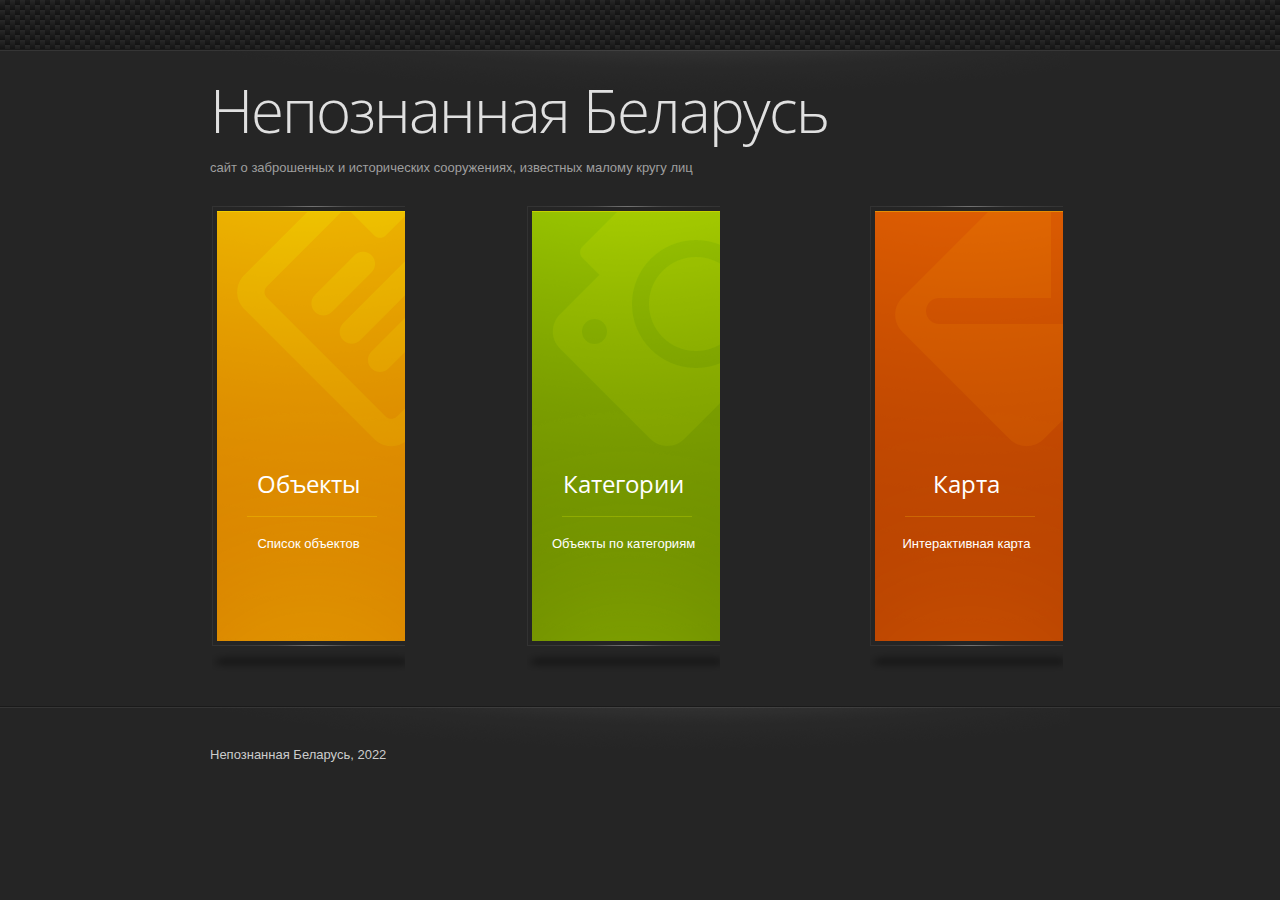
<file: index.html>
<!DOCTYPE html PUBLIC "-//W3C//DTD XHTML 1.1//EN" "http://www.w3.org/TR/xhtml11/DTD/xhtml11.dtd">
	
	<html xmlns="http://www.w3.org/1999/xhtml" xml:lang="en">

		<head>
		
			<title>Непознанная Беларусь - сайт о заброшенных объектах</title>
			
			<link type="image/x-icon" rel="shortcut icon" href="favicon.ico">			
			<link rel="stylesheet" type="text/css" href="./style/base.css"/> 
			<link rel="stylesheet" type="text/css" href="http://fonts.googleapis.com/css?family=Open+Sans:400,300"/>
		
		<meta charset="UTF-8"></head>
		
		<body>

			<!-- Header -->
			<div class="header main box-center">
	
			  <div class="layout-50 clear-fix overflow-fix">
			    <h1>Непознанная Беларусь</h1>
                <h5><a href="index.html">сайт о заброшенных и исторических сооружениях, известных малому кругу лиц</a></h5>
			  </div>
			
			</div>
			<!-- /Header -->

			
			<!-- Content -->
			<div class="content main box-center">
							
				<!-- Cascade -->
				<div class="cascade">
				
					<!-- Box menu -->
					<ul class="cascade-menu overflow-fix">
						<li class="green" id="green.html"><a href="categories.html"	/>
							<h3>Категории</h3>
							<span>Объекты по категориям</span></li>
						<li class="yellow" id="yellow.html"><a href="objects.html"	/>						
						  <h3>Объекты</h3>
					  <span>Список объектов</span></li>
					  <li class="orange" id="orange.html"><a href="map.html"	/>							
							<h3>Карта</h3>
							<span>Интерактивная карта</span>
						</li>
					</ul>
					<!-- /Box menu -->
					
					<!-- Window -->
					<div class="cascade-window">
					
						<!-- Close bar -->
						<div class="cascade-window-close-bar">
							<a href="#"></a>
						</div>
						<!-- /Close bar -->

						<!-- Page content -->
						<div class="cascade-window-content"></div>
						<!-- /Page content -->
						
						<!-- Footer -->
						<div class="cascade-window-footer"></div>
						<!-- /Footer -->

					</div>
					<!-- /Window -->
					
					<!-- Navigation -->
					<a href="#" class="cascade-navigation cascade-navigation-prev"></a>
					<a href="#" class="cascade-navigation cascade-navigation-next"></a>
					<!-- /Navigation -->
				
				</div>
				<!-- /Cascade -->
										
			</div>
			<!-- /Content -->

			
			<!-- Footer -->
			<div class="footer">
			
				<hr class="footer-line" />
			
				<div class="main box-center layout-7030 clear-fix overflow-fix">
				  <p>Непознанная Беларусь, 2022</p>
				</div>
			
			</div>
			<!-- /Footer -->
			
		</body>
		
	</html>
</file>
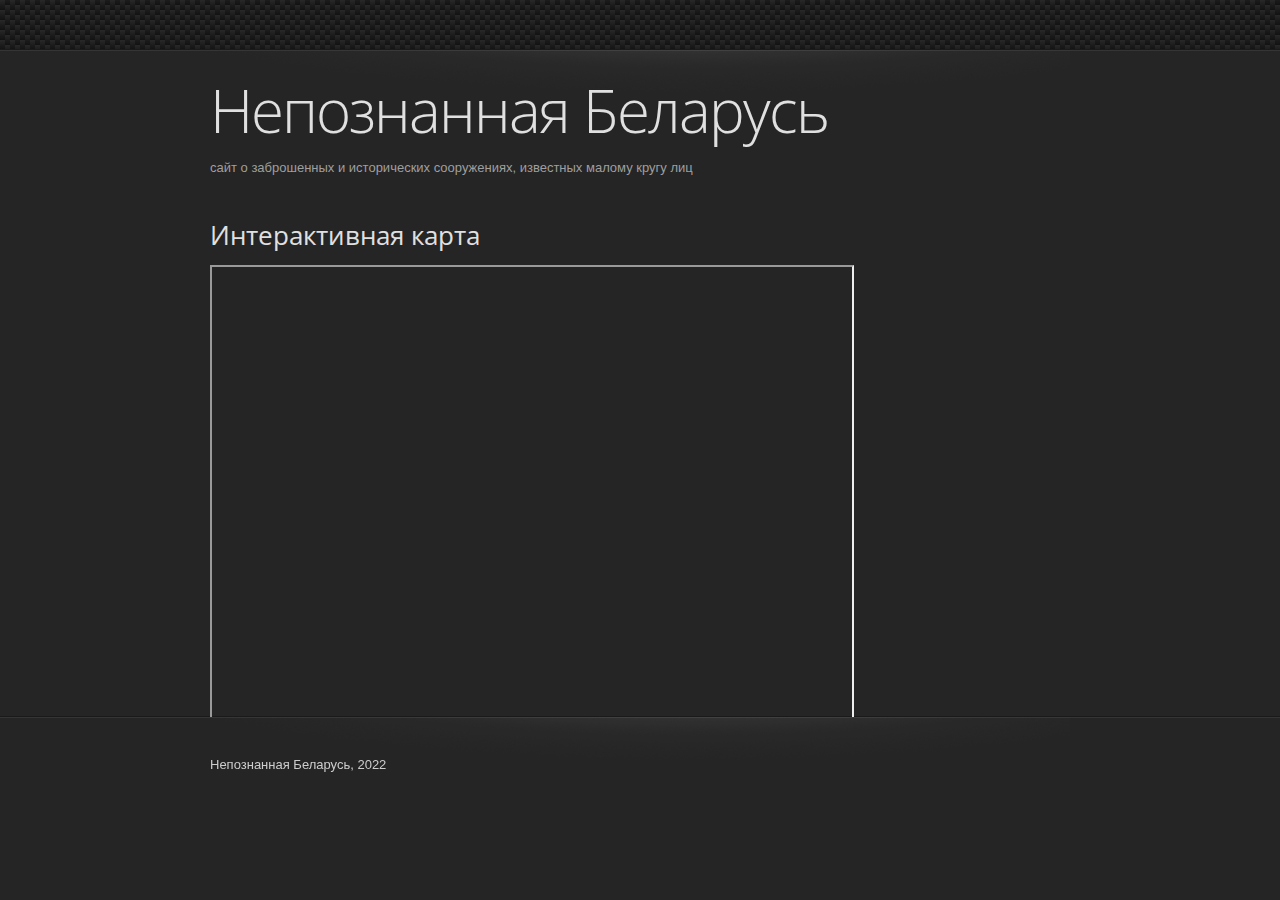
<file: map.html>
<!DOCTYPE html PUBLIC "-//W3C//DTD XHTML 1.1//EN" "http://www.w3.org/TR/xhtml11/DTD/xhtml11.dtd">
	
	<html xmlns="http://www.w3.org/1999/xhtml" xml:lang="en">

		<head>
		
			<title>Объекты</title>
			<link type="image/x-icon" rel="shortcut icon" href="favicon.ico">
			<link rel="stylesheet" type="text/css" href="./style/base.css"/> 
			<link rel="stylesheet" type="text/css" href="http://fonts.googleapis.com/css?family=Open+Sans:400,300"/>
		
		<meta charset="UTF-8"></head>
		
		<body>

			<!-- Header -->
			<div class="header main box-center">
	
			  <div class="layout-50 clear-fix overflow-fix">
			    <h1>Непознанная Беларусь<a href="index.html"/></h1>
                <h5><a href="index.html">сайт о заброшенных и исторических сооружениях, известных малому кругу лиц</a></h5>
			  </div>
			
			</div>
			<!-- /Header -->

			
			<!-- Content -->
			<div class="content main box-center">
			  <h1>Интерактивная карта</h1>
			  <!-- Cascade --><!-- /Cascade -->
				<iframe src="https://www.google.com/maps/d/u/1/embed?mid=1uKGY5zoQ2J-h6pq_X3zHhTNlWNuYGUg&ehbc=2E312F" width="640" height="480"></iframe>				
			</div>
			<!-- /Content --><!-- Footer -->
			<div class="footer">
			
				<hr class="footer-line" />
			
				<div class="main box-center layout-7030 clear-fix overflow-fix">
				  <p>Непознанная Беларусь, 2022</p>
				</div>
			
			</div>
			<!-- /Footer -->
			
		</body>
		
	</html>
</file>
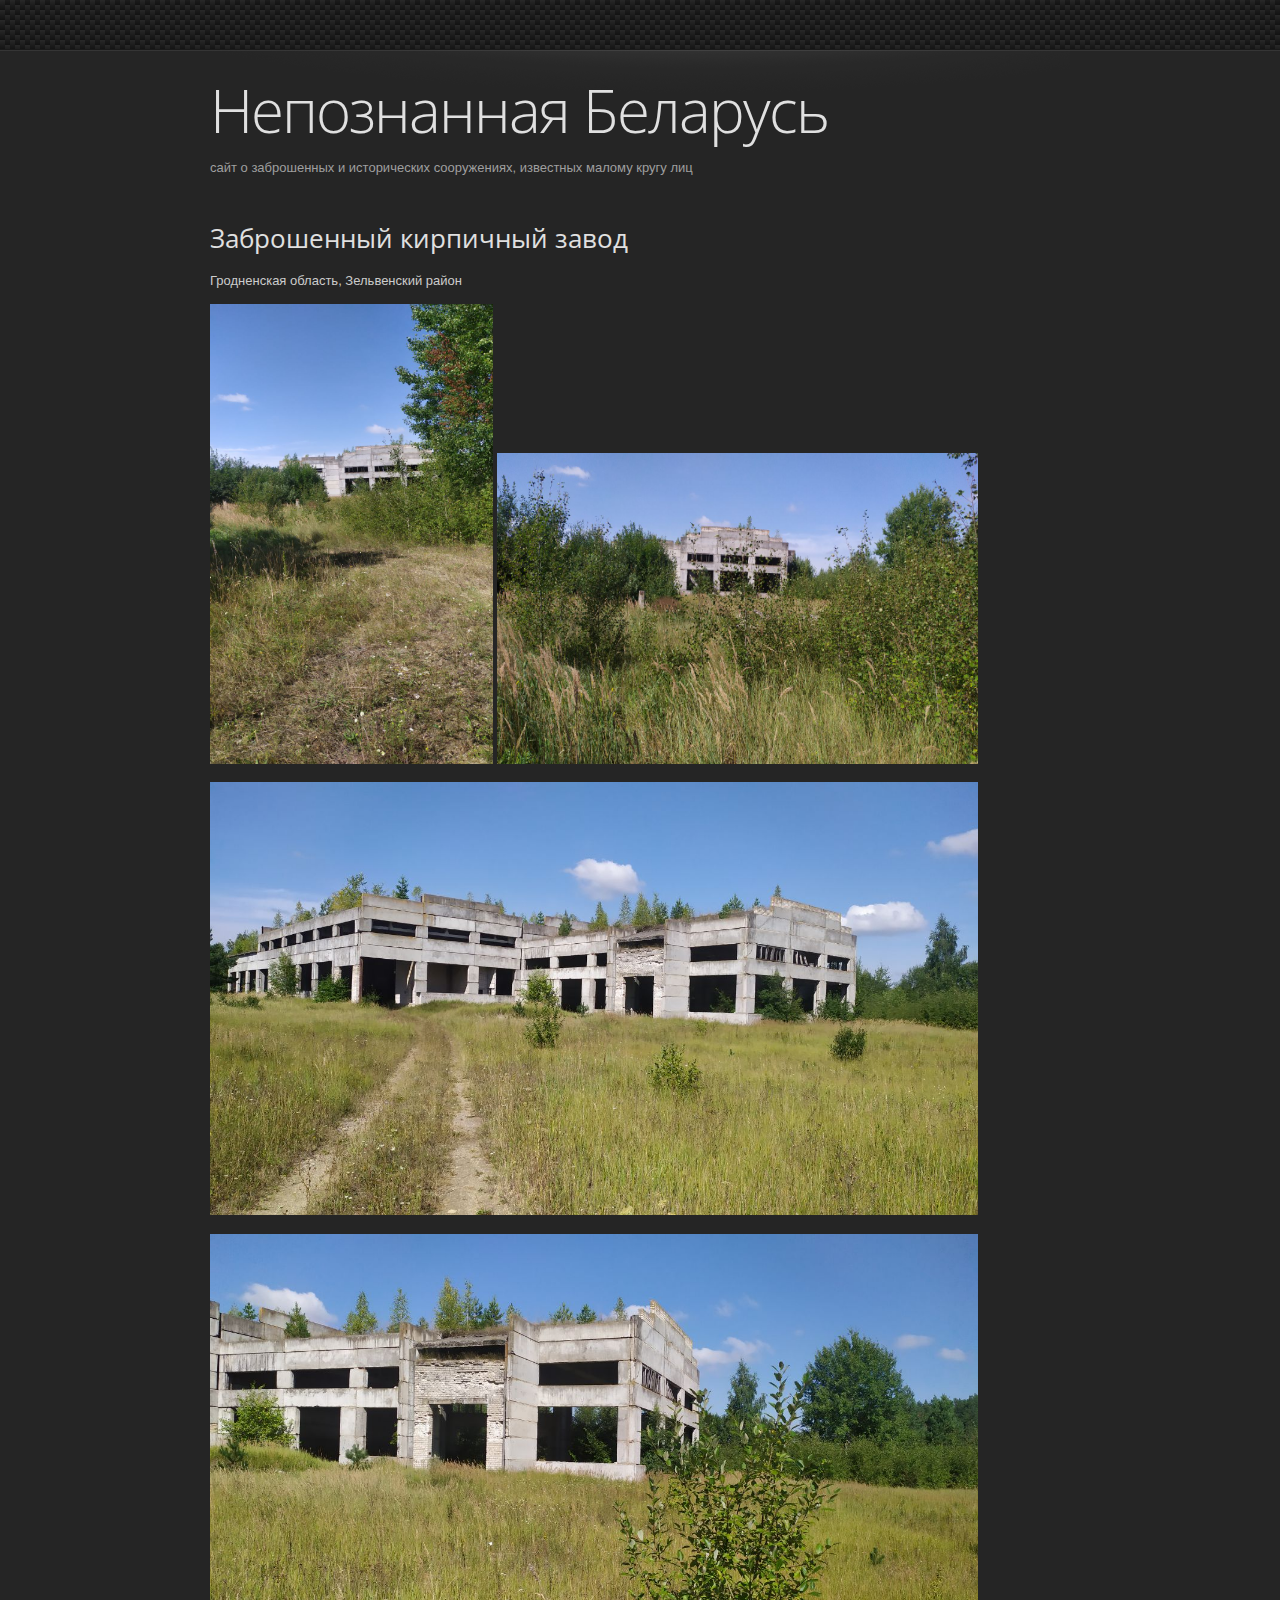
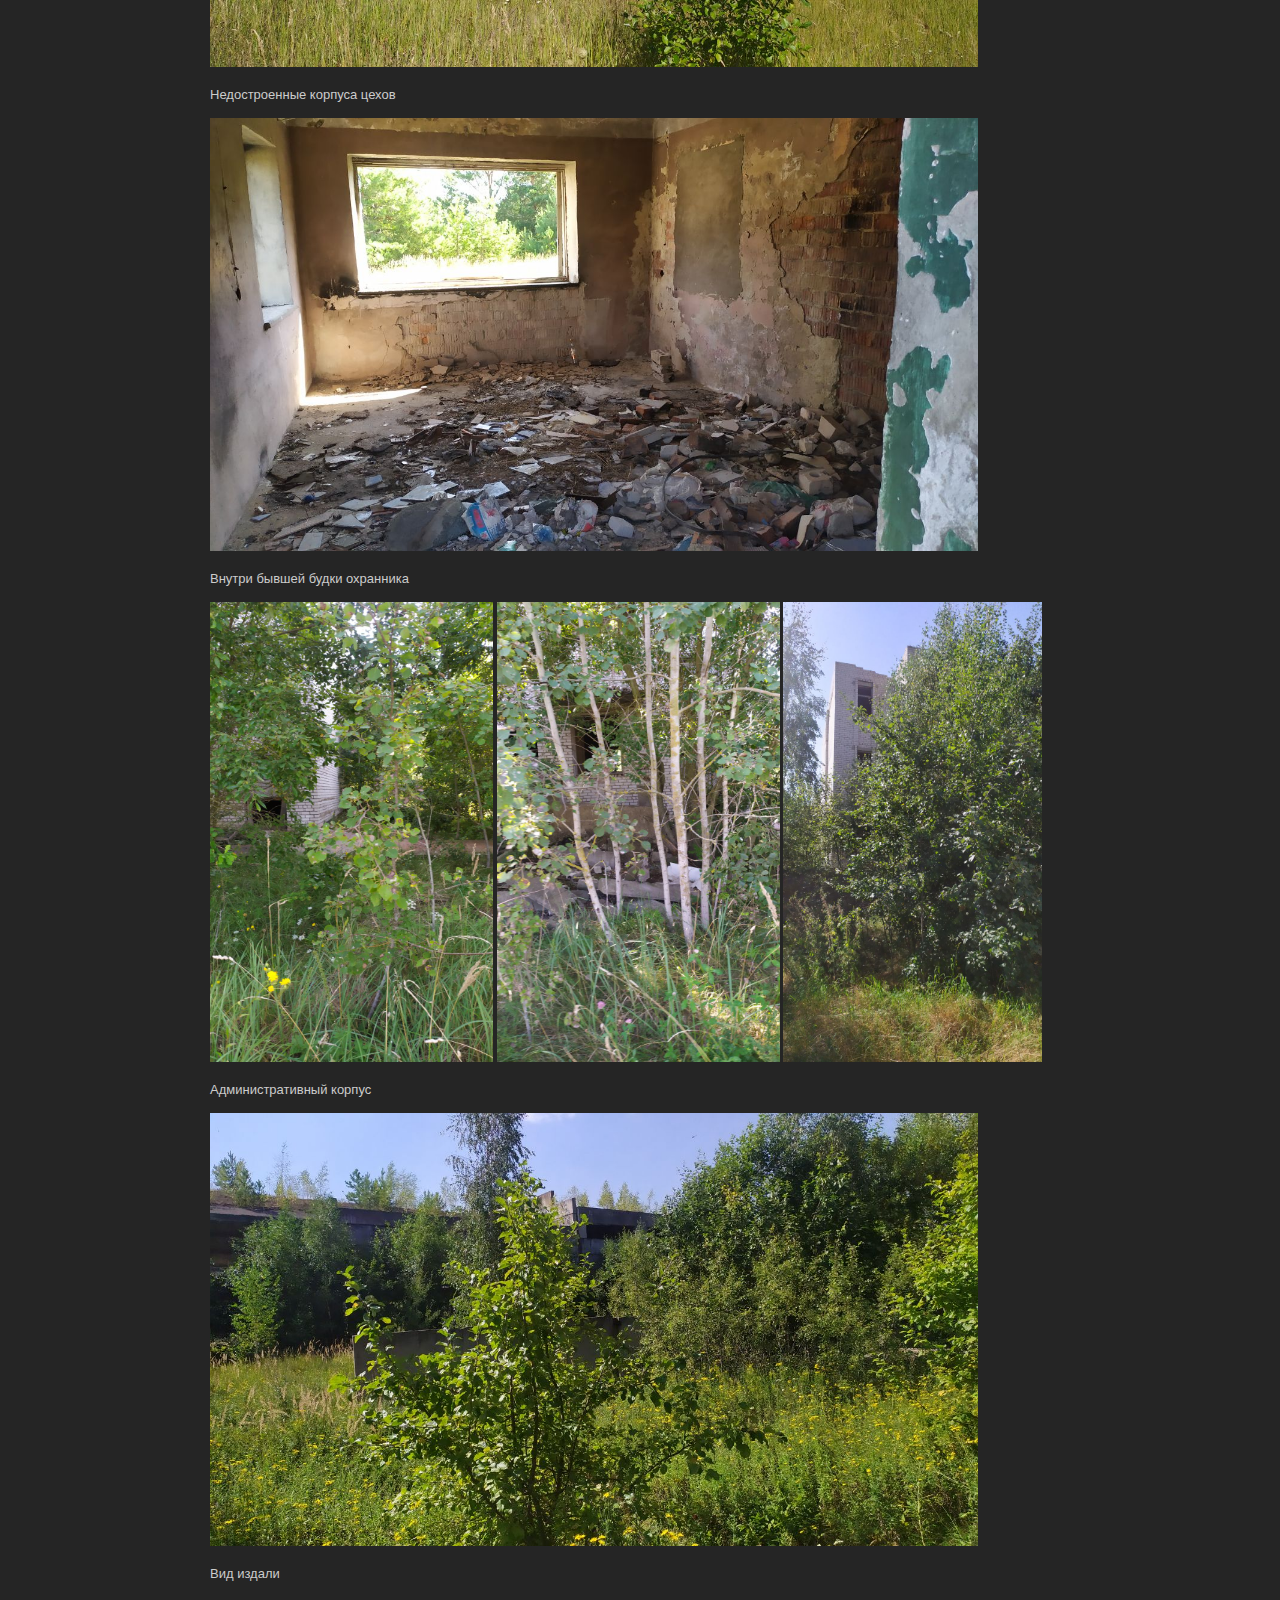
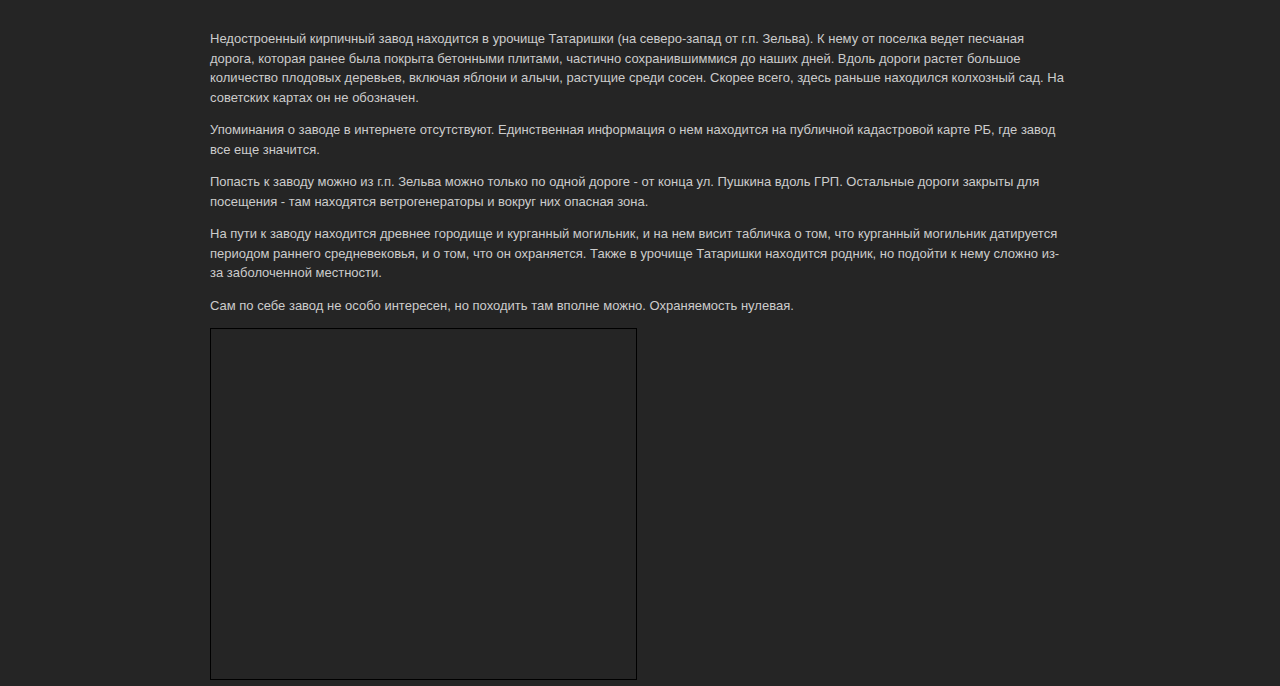
<file: object1.html>
<!DOCTYPE html PUBLIC "-//W3C//DTD XHTML 1.1//EN" "http://www.w3.org/TR/xhtml11/DTD/xhtml11.dtd">
	
	<html xmlns="http://www.w3.org/1999/xhtml" xml:lang="en">

		<head>
		
			<title>Заброшенный кирпичный завод</title>
			<link type="image/x-icon" rel="shortcut icon" href="favicon.ico">
			<link rel="stylesheet" type="text/css" href="./style/base.css"/> 
			<link rel="stylesheet" type="text/css" href="http://fonts.googleapis.com/css?family=Open+Sans:400,300"/>
		
		<meta charset="UTF-8"></head>
		
		<body>

			<!-- Header -->
			<div class="header main box-center">
	
			  <div class="layout-50 clear-fix overflow-fix">
			    <h1>Непознанная Беларусь</h1>
                <h5><a href="index.html">сайт о заброшенных и исторических сооружениях, известных малому кругу лиц</a></h5>
			  </div>
			
			</div>
			<!-- /Header -->

			
			<!-- Content -->
			<div class="content main box-center">
			  <p></p>			
				
				<h1>
				  <!-- Cascade --><!-- /Cascade -->
										
			Заброшенный кирпичный завод</h1>
				<p>Гродненская область, Зельвенский район</p>
			  <p><a href="image/o1/photo_2022-08-21_19-16-48.jpg">  <img src="image/o1/photo_2022-08-21_19-16-48.jpg" width="283" height="460" tabindex="0" border="3"/> </a> 
              <a href="image/o1/photo_2022-08-21_19-16-43.jpg"> <img src="image/o1/photo_2022-08-21_19-16-43.jpg" width="481" height="311" tabindex="0" border="3" /> </a></p>
			  <div id="gall">
			    <p><a href="image/o1/photo_2022-08-21_19-16-40.jpg"><img src="image/o1/photo_2022-08-21_19-16-40.jpg" width="768" height="433" tabindex="0" border="3"/></a>	</p>
			    <p><a href="image/o1/photo_2022-08-21_19-16-36.jpg"><img src="image/o1/photo_2022-08-21_19-16-36.jpg" alt="" width="768" height="433" /></a></p>
			    <p>Недостроенные корпуса цехов</p>
			    <p><a href="image/o1/photo_2022-08-21_19-16-31.jpg"><img src="image/o1/photo_2022-08-21_19-16-31.jpg" alt="" width="768" height="433" /></a></p>
			    <p>Внутри бывшей будки охранника</p>
			    <p><a href="image/o1/photo_2022-08-21_19-16-16.jpg"><img src="image/o1/photo_2022-08-21_19-16-16.jpg" alt="" width="283" height="460" /></a> <a href="image/o1/photo_2022-08-21_19-16-26.jpg"><img src="image/o1/photo_2022-08-21_19-16-26.jpg" alt="" width="283" height="460" /></a> <a href="image/o1/photo_2022-08-21_19-16-27.jpg"><img src="image/o1/photo_2022-08-21_19-16-27.jpg" alt="" width="259" height="460" /></a></p>
			    <p>Административный корпус</p>
			    <p><a href="image/o1/photo_2022-08-21_19-16-29.jpg"><img src="image/o1/photo_2022-08-21_19-16-29.jpg" alt="" width="768" height="433" /></a></p>
			    <p>Вид издали</p>
			    <p>&nbsp;</p>
			    <p>Недостроенный кирпичный завод находится в урочище Татаришки (на северо-запад от г.п. Зельва). К нему от поселка ведет песчаная дорога, которая ранее была покрыта бетонными плитами, частично сохранившиммися до наших дней. Вдоль дороги растет большое количество плодовых деревьев, включая яблони и алычи, растущие среди сосен. Скорее всего, здесь раньше находился колхозный сад. На советских картах он не обозначен.</p>
			    <p>Упоминания о заводе в интернете отсутствуют. Единственная информация о нем находится на публичной кадастровой карте РБ, где завод все еще значится.</p>
			    <p>Попасть к заводу можно из г.п. Зельва можно только по одной дороге - от конца ул. Пушкина вдоль ГРП. Остальные дороги закрыты для посещения - там находятся ветрогенераторы и вокруг них опасная зона.</p>
			    <p>На пути к заводу находится древнее городище и курганный могильник, и на нем висит табличка о том, что курганный могильник датируется периодом раннего средневековья, и о том, что он охраняется. Также в урочище Татаришки находится родник, но подойти к нему сложно из-за заболоченной местности.</p>
			    <p>Сам по себе завод не особо интересен, но походить там вполне можно. Охраняемость нулевая. </p>
                <iframe width="425" height="350" frameborder="0" scrolling="no" marginheight="0" marginwidth="0" src="https://www.openstreetmap.org/export/embed.html?bbox=24.700183868408203%2C53.081755396104754%2C24.876995086669925%2C53.16787130341054&amp;layer=mapnik&amp;marker=53.124834917742675%2C24.788589477539062" style="border: 1px solid black"></iframe><br/>
			    <div></div>
</div>
			</div>
		</body>
		
	</html>
</file>
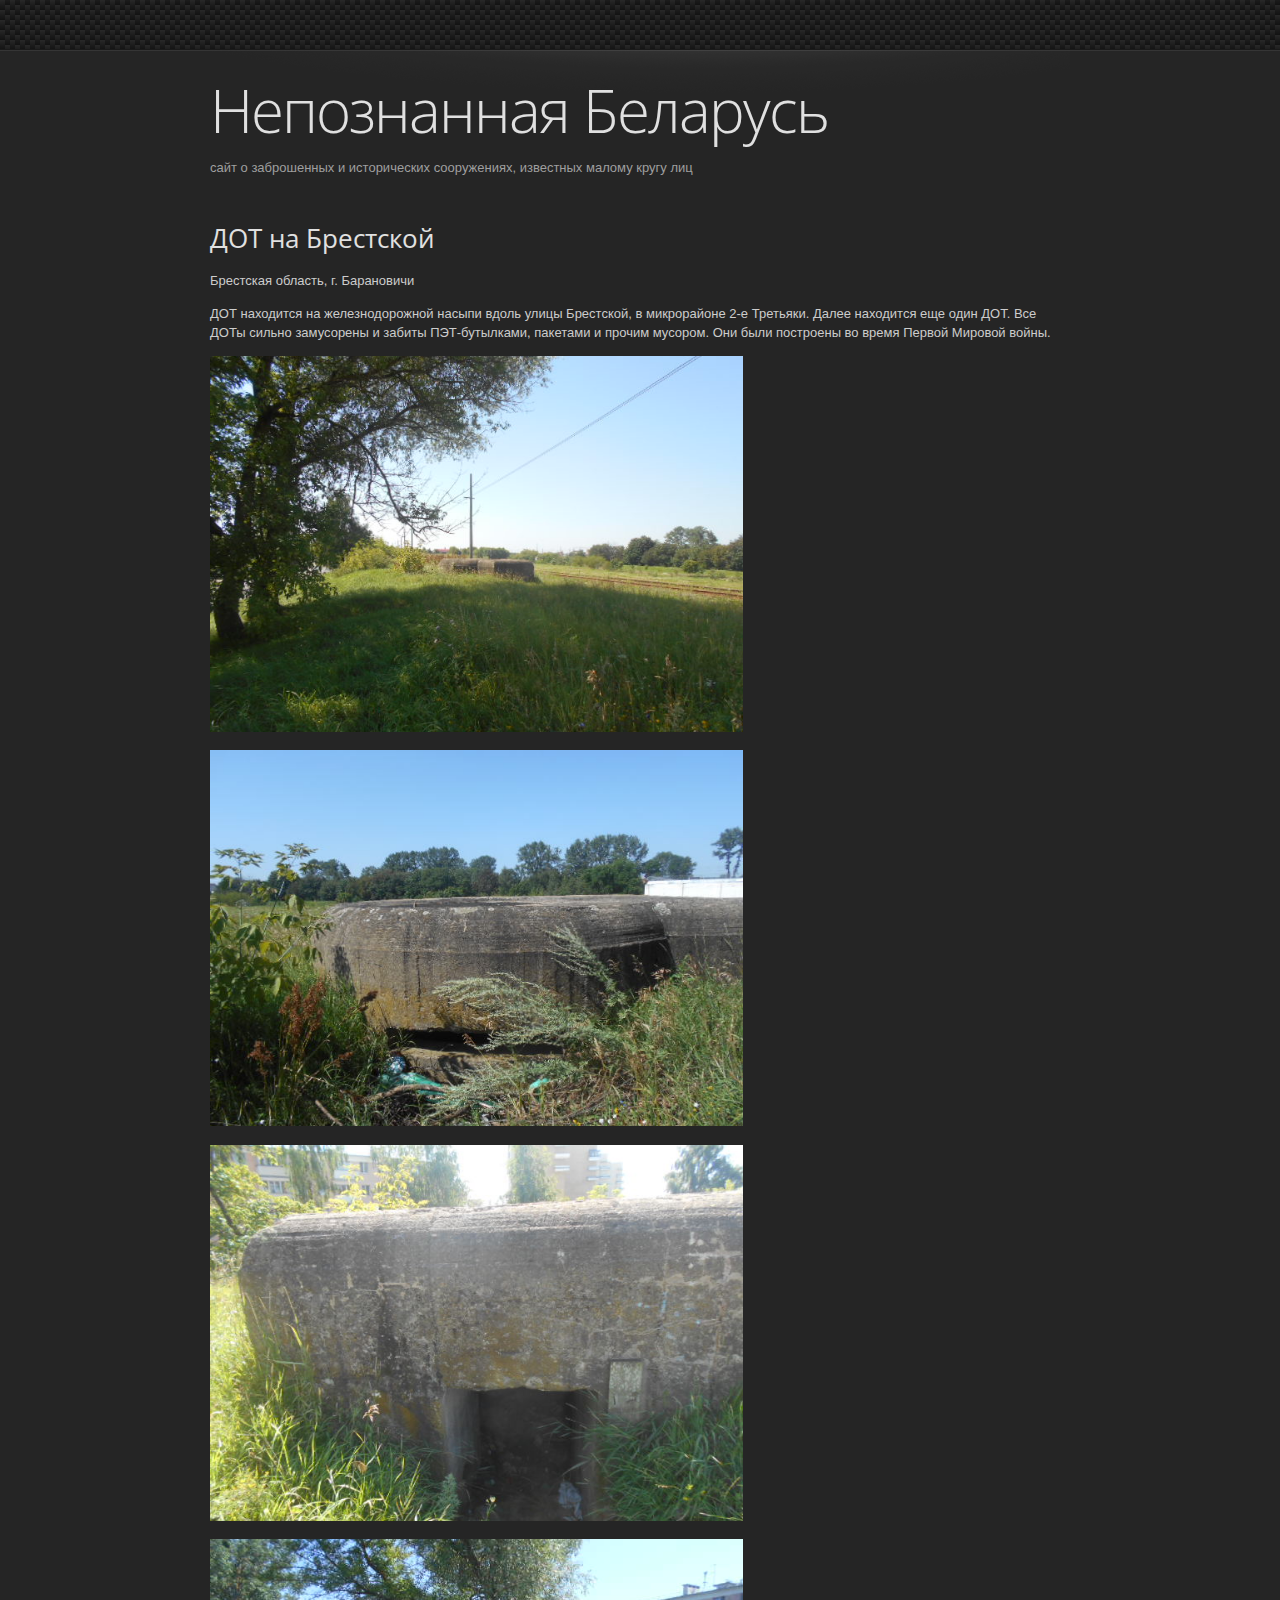
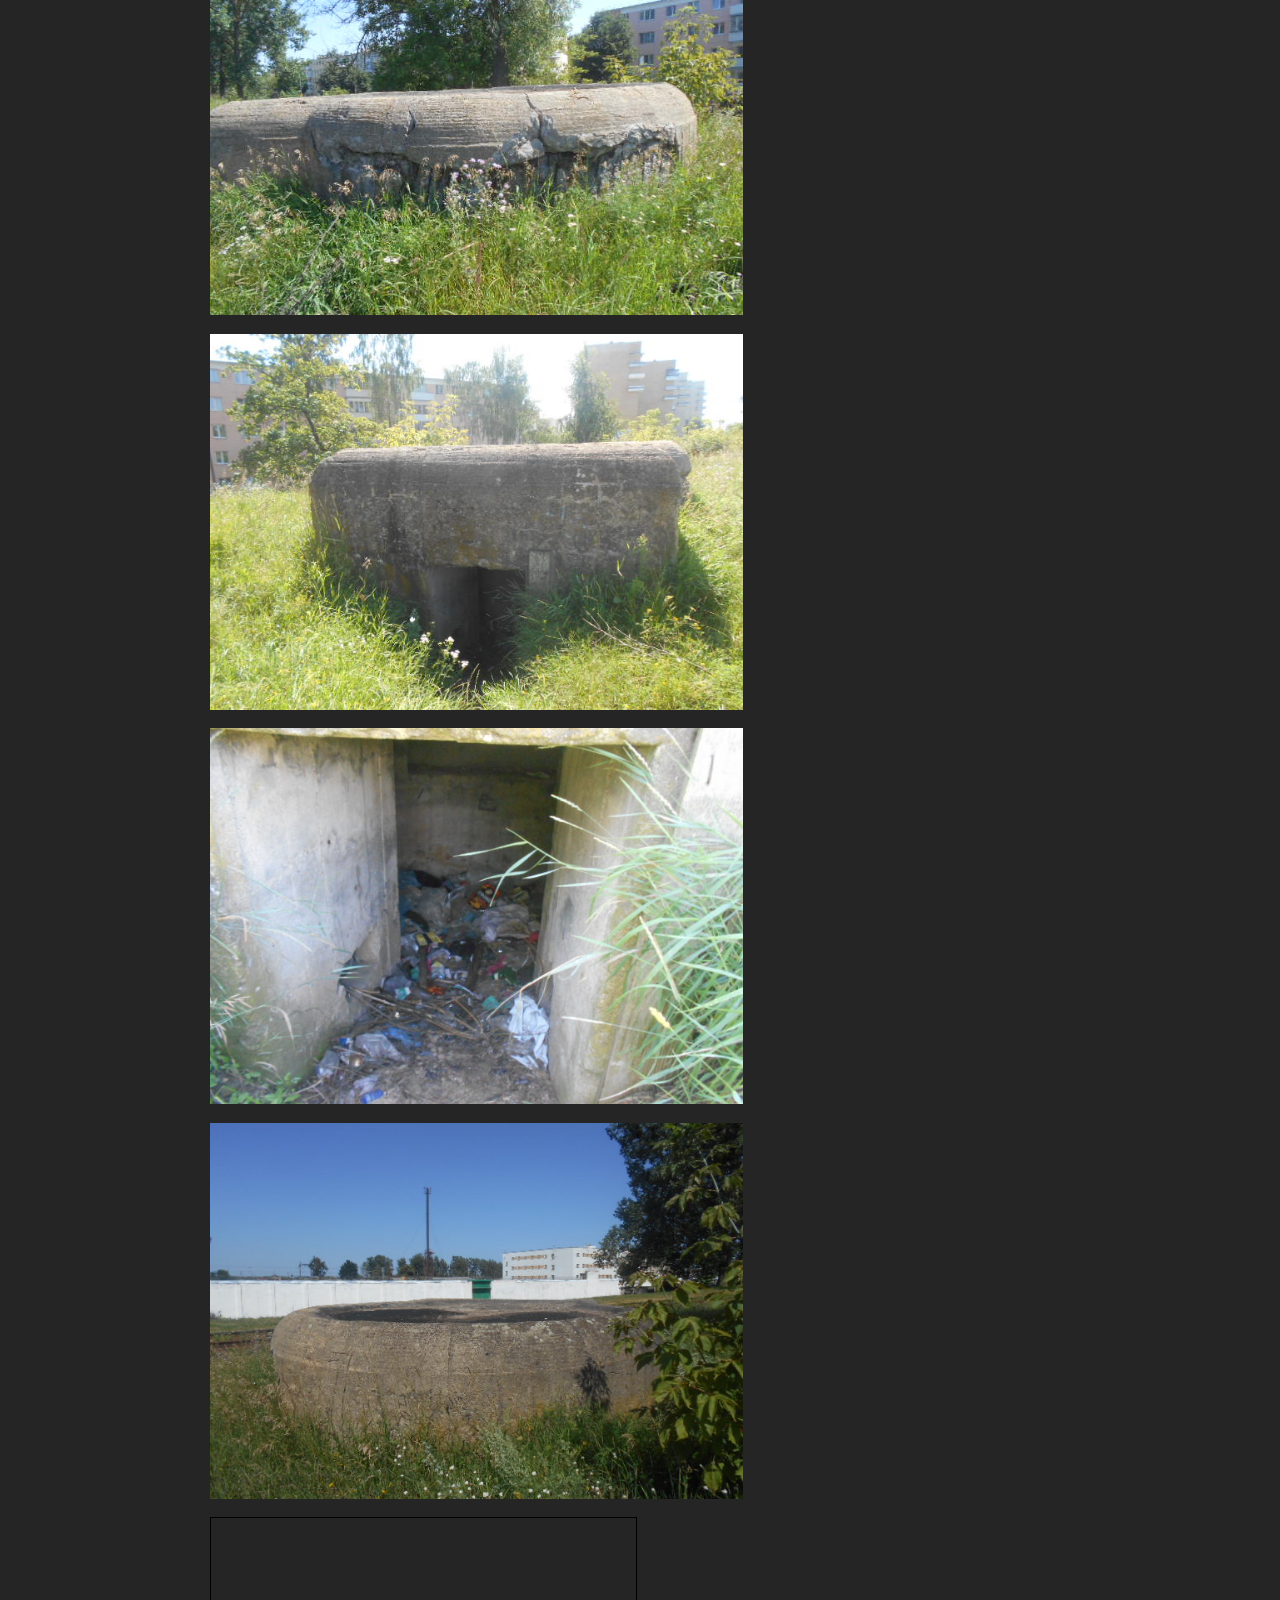
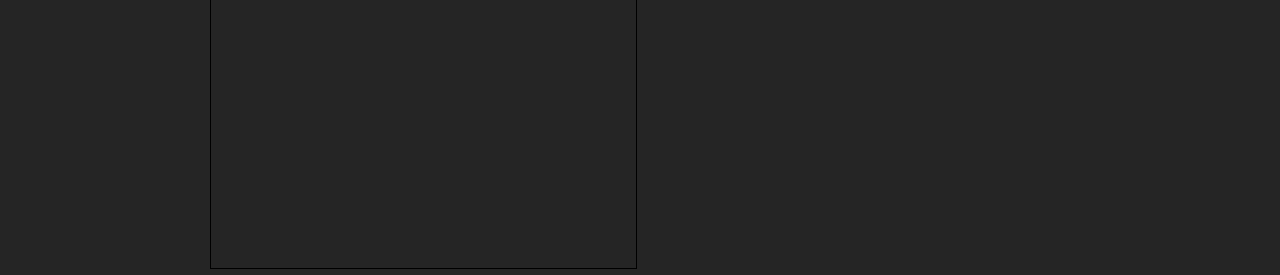
<file: object2.html>
<!DOCTYPE html PUBLIC "-//W3C//DTD XHTML 1.1//EN" "http://www.w3.org/TR/xhtml11/DTD/xhtml11.dtd">
	
	<html xmlns="http://www.w3.org/1999/xhtml" xml:lang="en">

		<head>
		
			<title>ДОТ на Брестской</title>
			<link type="image/x-icon" rel="shortcut icon" href="favicon.ico">
			<link rel="stylesheet" type="text/css" href="./style/base.css"/> 
			<link rel="stylesheet" type="text/css" href="http://fonts.googleapis.com/css?family=Open+Sans:400,300"/>
		
		<meta charset="UTF-8"></head>
		
		<body>

			<!-- Header -->
			<div class="header main box-center">
	
			  <div class="layout-50 clear-fix overflow-fix">
			    <h1>Непознанная Беларусь</h1>
                <h5><a href="index.html">сайт о заброшенных и исторических сооружениях, известных малому кругу лиц</a></h5>
			  </div>
			
			</div>
			<!-- /Header -->

			
			<!-- Content -->
			<div class="content main box-center">
			  <p></p>			
				
				<h1>
				  <!-- Cascade --><!-- /Cascade -->
										
			ДОТ на Брестской</h1>
				<p>Брестская область, г. Барановичи</p>
				<p>ДОТ находится на железнодорожной насыпи вдоль улицы Брестской, в микрорайоне 2-е Третьяки. Далее находится еще один ДОТ. Все ДОТы сильно замусорены и забиты ПЭТ-бутылками, пакетами и прочим мусором. Они были построены во время Первой Мировой войны.</p>
			  <p><a href="image/o2/DSCN0989.JPG"><img src="image/o2/DSCN0989.JPG" alt="" width="533" height="376" /></a></p>
			  <p><a href="image/o2/DSCN0990.JPG"><img src="image/o2/DSCN0990.JPG" alt="" width="533" height="376" /></a></p>
			  <p><a href="image/o2/DSCN0991.JPG"><img src="image/o2/DSCN0991.JPG" alt="" width="533" height="376" /></a></p>
			  <p><a href="image/o2/DSCN0992.JPG"><img src="image/o2/DSCN0992.JPG" alt="" width="533" height="376" /></a></p>
			  <p><a href="image/o2/DSCN0993.JPG"><img src="image/o2/DSCN0993.JPG" alt="" width="533" height="376" /></a></p>
			  <p><a href="image/o2/DSCN0994.JPG"><img src="image/o2/DSCN0994.JPG" alt="" width="533" height="376" /></a></p>
			  <p><a href="image/o2/DSCN0995.JPG"><img src="image/o2/DSCN0995.JPG" alt="" width="533" height="376" /></a><br/>
		      </p>
<iframe width="425" height="350" frameborder="0" scrolling="no" marginheight="0" marginwidth="0" src="https://www.openstreetmap.org/export/embed.html?bbox=25.943398475646976%2C53.10162577535872%2C25.987601280212406%2C53.121693014656664&amp;layer=mapnik&amp;marker=53.11166056561216%2C25.965499877929688" style="border: 1px solid black"></iframe><br/>
			  <div id="gall">
			    <div></div>
</div>
			</div>
		</body>
		
	</html>
</file>
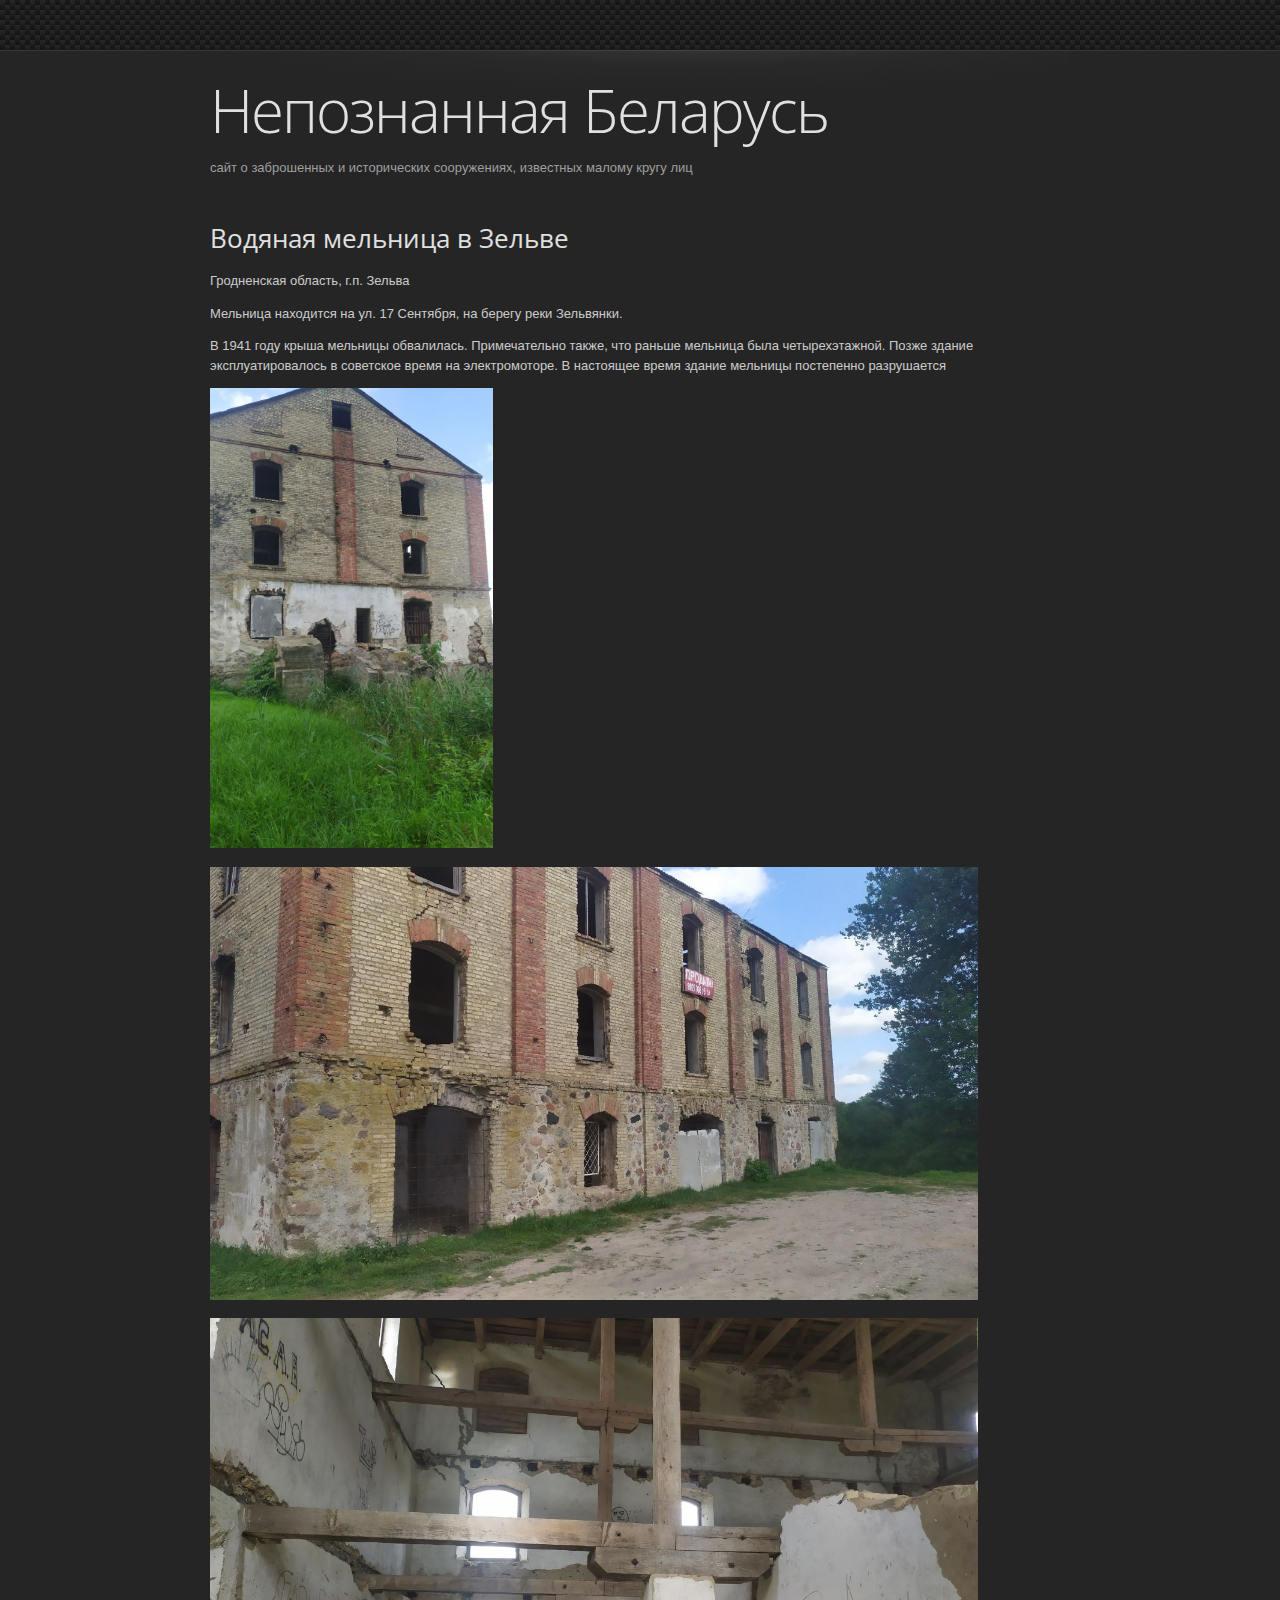
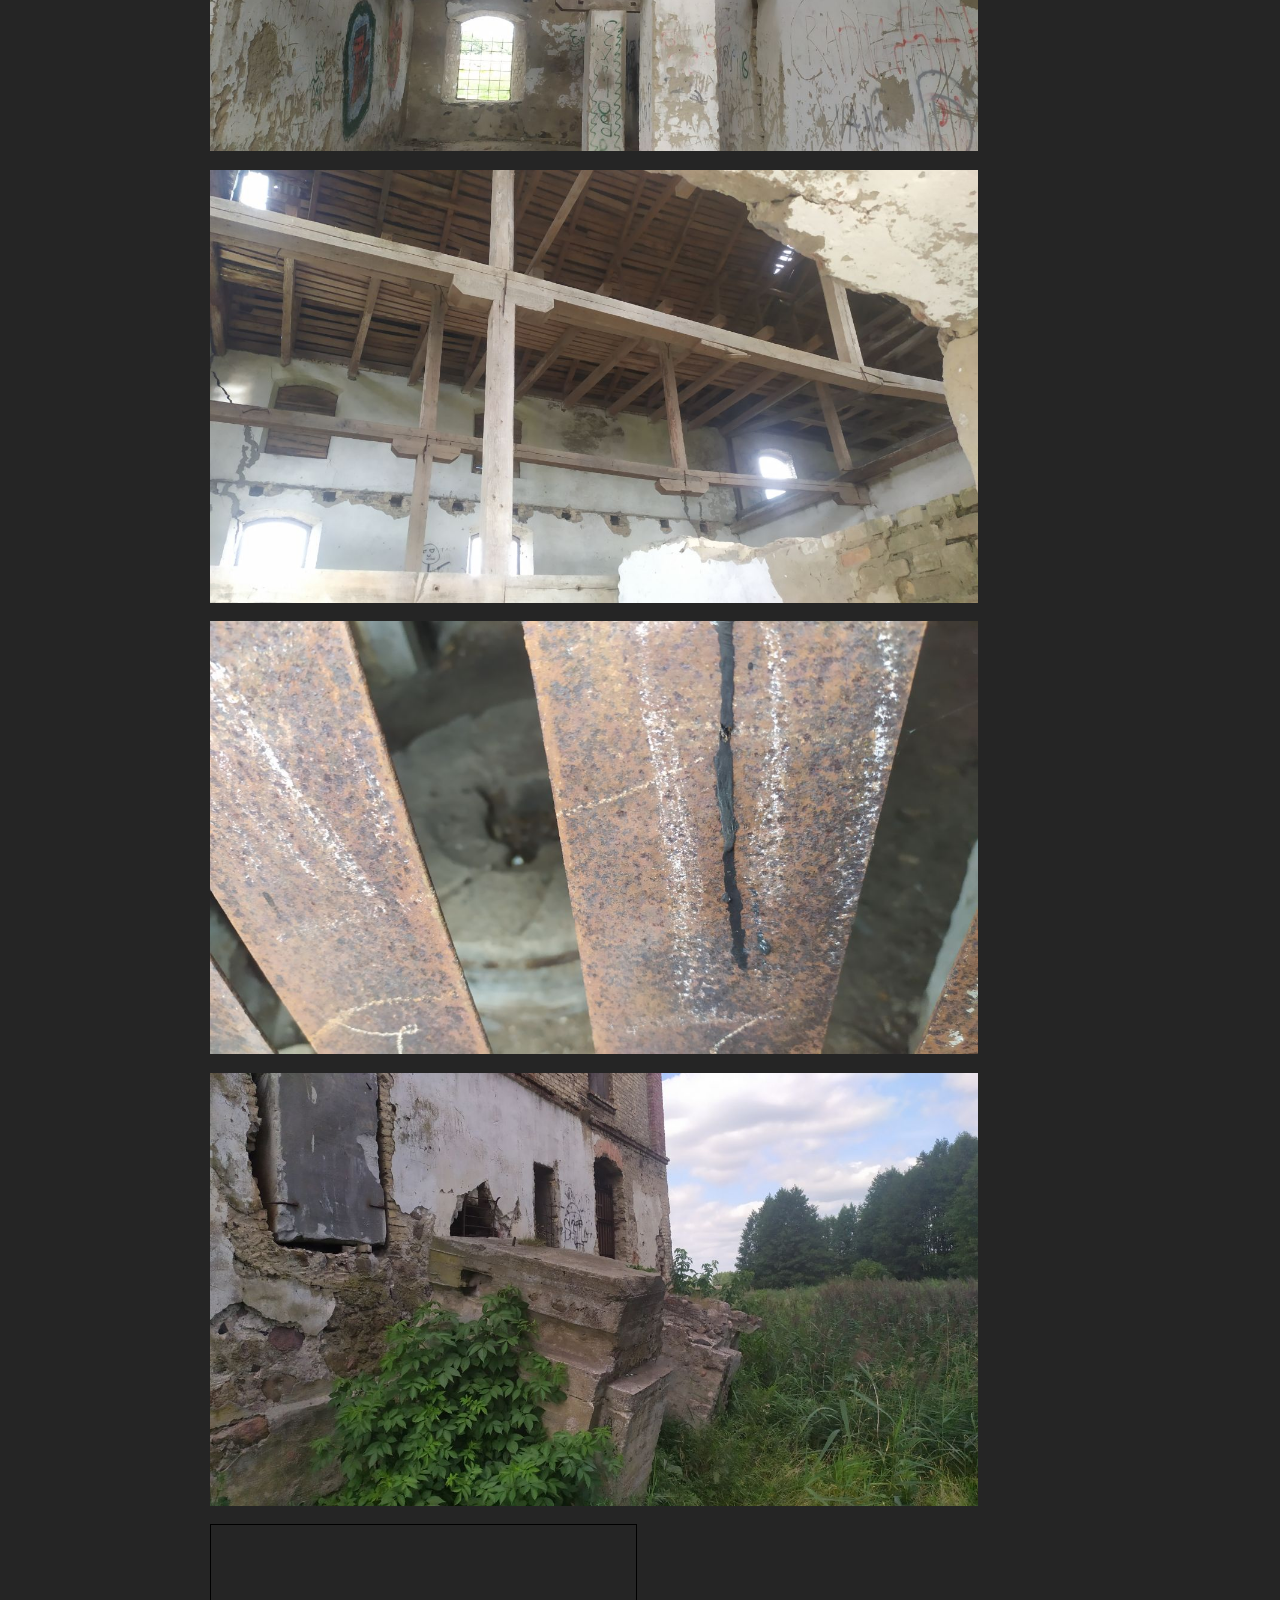
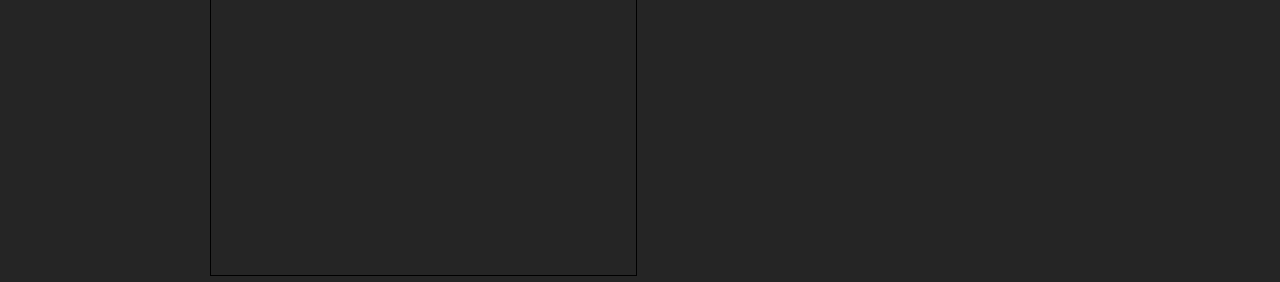
<file: object3.html>
<!DOCTYPE html PUBLIC "-//W3C//DTD XHTML 1.1//EN" "http://www.w3.org/TR/xhtml11/DTD/xhtml11.dtd">
	
	<html xmlns="http://www.w3.org/1999/xhtml" xml:lang="en">

		<head>
		
			<title>Водяная мельница в Зельве</title>
			<link type="image/x-icon" rel="shortcut icon" href="favicon.ico">
			<link rel="stylesheet" type="text/css" href="./style/base.css"/> 
			<link rel="stylesheet" type="text/css" href="http://fonts.googleapis.com/css?family=Open+Sans:400,300"/>
		
		<meta charset="UTF-8"></head>
		
		<body>

			<!-- Header -->
			<div class="header main box-center">
	
			  <div class="layout-50 clear-fix overflow-fix">
			    <h1>Непознанная Беларусь</h1>
                <h5><a href="index.html">сайт о заброшенных и исторических сооружениях, известных малому кругу лиц</a></h5>
			  </div>
			
			</div>
			<!-- /Header -->

			
			<!-- Content -->
			<div class="content main box-center">
			  <p></p>			
				
				<h1>Водяная мельница в Зельве</h1>
				<p>Гродненская область, г.п. Зельва</p>
				<p>Мельница находится на ул. 17 Сентября, на берегу реки Зельвянки.</p>
				<p> В 1941 году крыша мельницы обвалилась. Примечательно также, что раньше мельница была четырехэтажной. Позже здание эксплуатировалось в советское время на электромоторе.  В настоящее время здание мельницы постепенно разрушается</p>
			  <p><a href="image/o3/photo_2022-09-03_21-16-33.jpg"><img src="image/o3/photo_2022-09-03_21-16-33.jpg" alt="" width="283" height="460" /></a> </p>
			  <p><a href="image/o3/photo_2022-09-03_21-16-53.jpg"><img src="image/o3/photo_2022-09-03_21-16-53.jpg" alt="" width="768" height="433" /></a></p>
			  <p><a href="image/o3/photo_2022-09-03_21-16-47.jpg"><img src="image/o3/photo_2022-09-03_21-16-47.jpg" alt="" width="768" height="433" /></a></p>
			  <p><a href="image/o3/photo_2022-09-03_21-16-43.jpg"><img src="image/o3/photo_2022-09-03_21-16-43.jpg" alt="" width="768" height="433" /></a></p>
			  <p><a href="image/o3/photo_2022-09-03_21-16-40.jpg"><img src="image/o3/photo_2022-09-03_21-16-40.jpg" alt="" width="768" height="433" /></a></p>
			  <p><a href="image/o3/photo_2022-09-03_21-16-37.jpg"><img src="image/o3/photo_2022-09-03_21-16-37.jpg" alt="" width="768" height="433" /></a><br/>
		      </p>
<iframe width="425" height="350" frameborder="0" scrolling="no" marginheight="0" marginwidth="0" src="https://www.openstreetmap.org/export/embed.html?bbox=24.805626869201664%2C53.14043801648057%2C24.849829673767093%2C53.16195378450156&amp;layer=mapnik&amp;marker=53.1511972481282%2C24.827728271484375" style="border: 1px solid black"></iframe>
			  <div id="gall">
			    <div></div>
</div>
			</div>
		</body>
		
	</html>
</file>
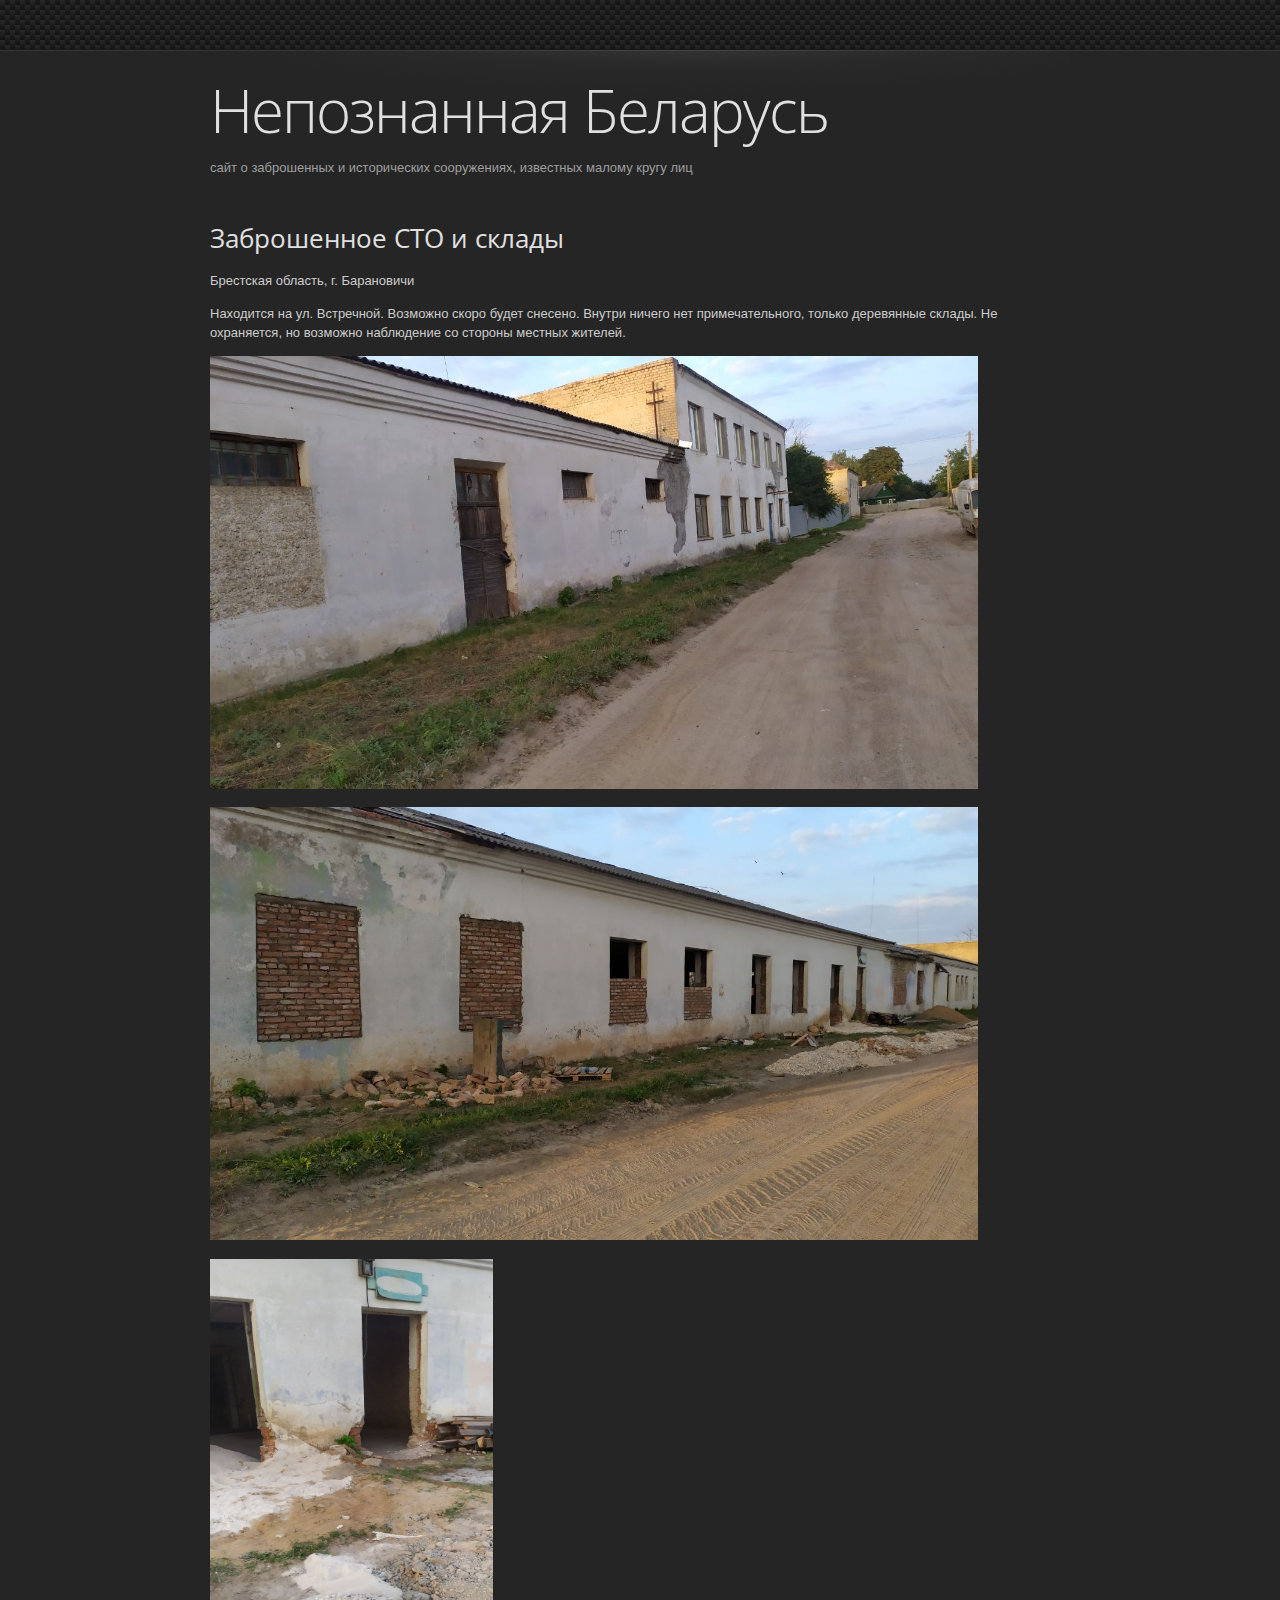
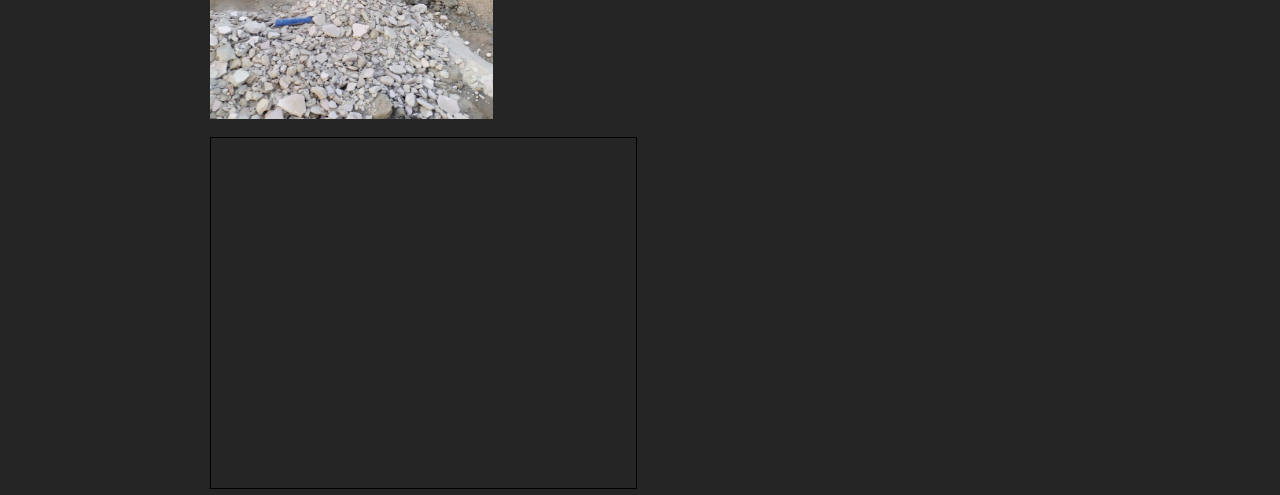
<file: object4.html>
<!DOCTYPE html PUBLIC "-//W3C//DTD XHTML 1.1//EN" "http://www.w3.org/TR/xhtml11/DTD/xhtml11.dtd">
	
	<html xmlns="http://www.w3.org/1999/xhtml" xml:lang="en">

		<head>
		
			<title>Заброшенное СТО и склады</title>
			<link type="image/x-icon" rel="shortcut icon" href="favicon.ico">			
			<link rel="stylesheet" type="text/css" href="./style/base.css"/> 
			<link rel="stylesheet" type="text/css" href="http://fonts.googleapis.com/css?family=Open+Sans:400,300"/>
		
		<meta charset="UTF-8"></head>
		
		<body>

			<!-- Header -->
			<div class="header main box-center">
	
			  <div class="layout-50 clear-fix overflow-fix">
			    <h1>Непознанная Беларусь</h1>
                <h5><a href="index.html">сайт о заброшенных и исторических сооружениях, известных малому кругу лиц</a></h5>
			  </div>
			
			</div>
			<!-- /Header -->

			
			<!-- Content -->
			<div class="content main box-center">
			  <p></p>			
				
				<h1>Заброшенное СТО и склады</h1>
				<p>Брестская область, г. Барановичи</p>
				<p>Находится на ул. Встречной. Возможно скоро будет снесено. Внутри ничего нет примечательного, только деревянные склады. Не охраняется, но возможно наблюдение со стороны местных жителей.</p>
			  <p><a href="image/o4/photo_2022-09-06_22-01-06.jpg"><img src="image/o4/photo_2022-09-06_22-01-06.jpg" alt="" width="768" height="433" /></a></p>
			  <p><a href="image/o4/photo_2022-09-06_22-01-45.jpg"><img src="image/o4/photo_2022-09-06_22-01-45.jpg" alt="" width="768" height="433" /></a></p>
			  <p><a href="image/o4/photo_2022-09-06_22-01-33.jpg"><img src="image/o4/photo_2022-09-06_22-01-33.jpg" alt="" width="283" height="460" /></a><br/>
			  </p>
			  <iframe width="425" height="350" frameborder="0" scrolling="no" marginheight="0" marginwidth="0" src="https://www.openstreetmap.org/export/embed.html?bbox=26.021820902824402%2C53.13651202762019%2C26.027346253395084%2C53.13920233408972&amp;layer=mapnik&amp;marker=53.13785720191466%2C26.02458357810974" style="border: 1px solid black"></iframe>
			  <div id="gall">
			    <div></div>
</div>
			</div>
		</body>
		
	</html>
</file>
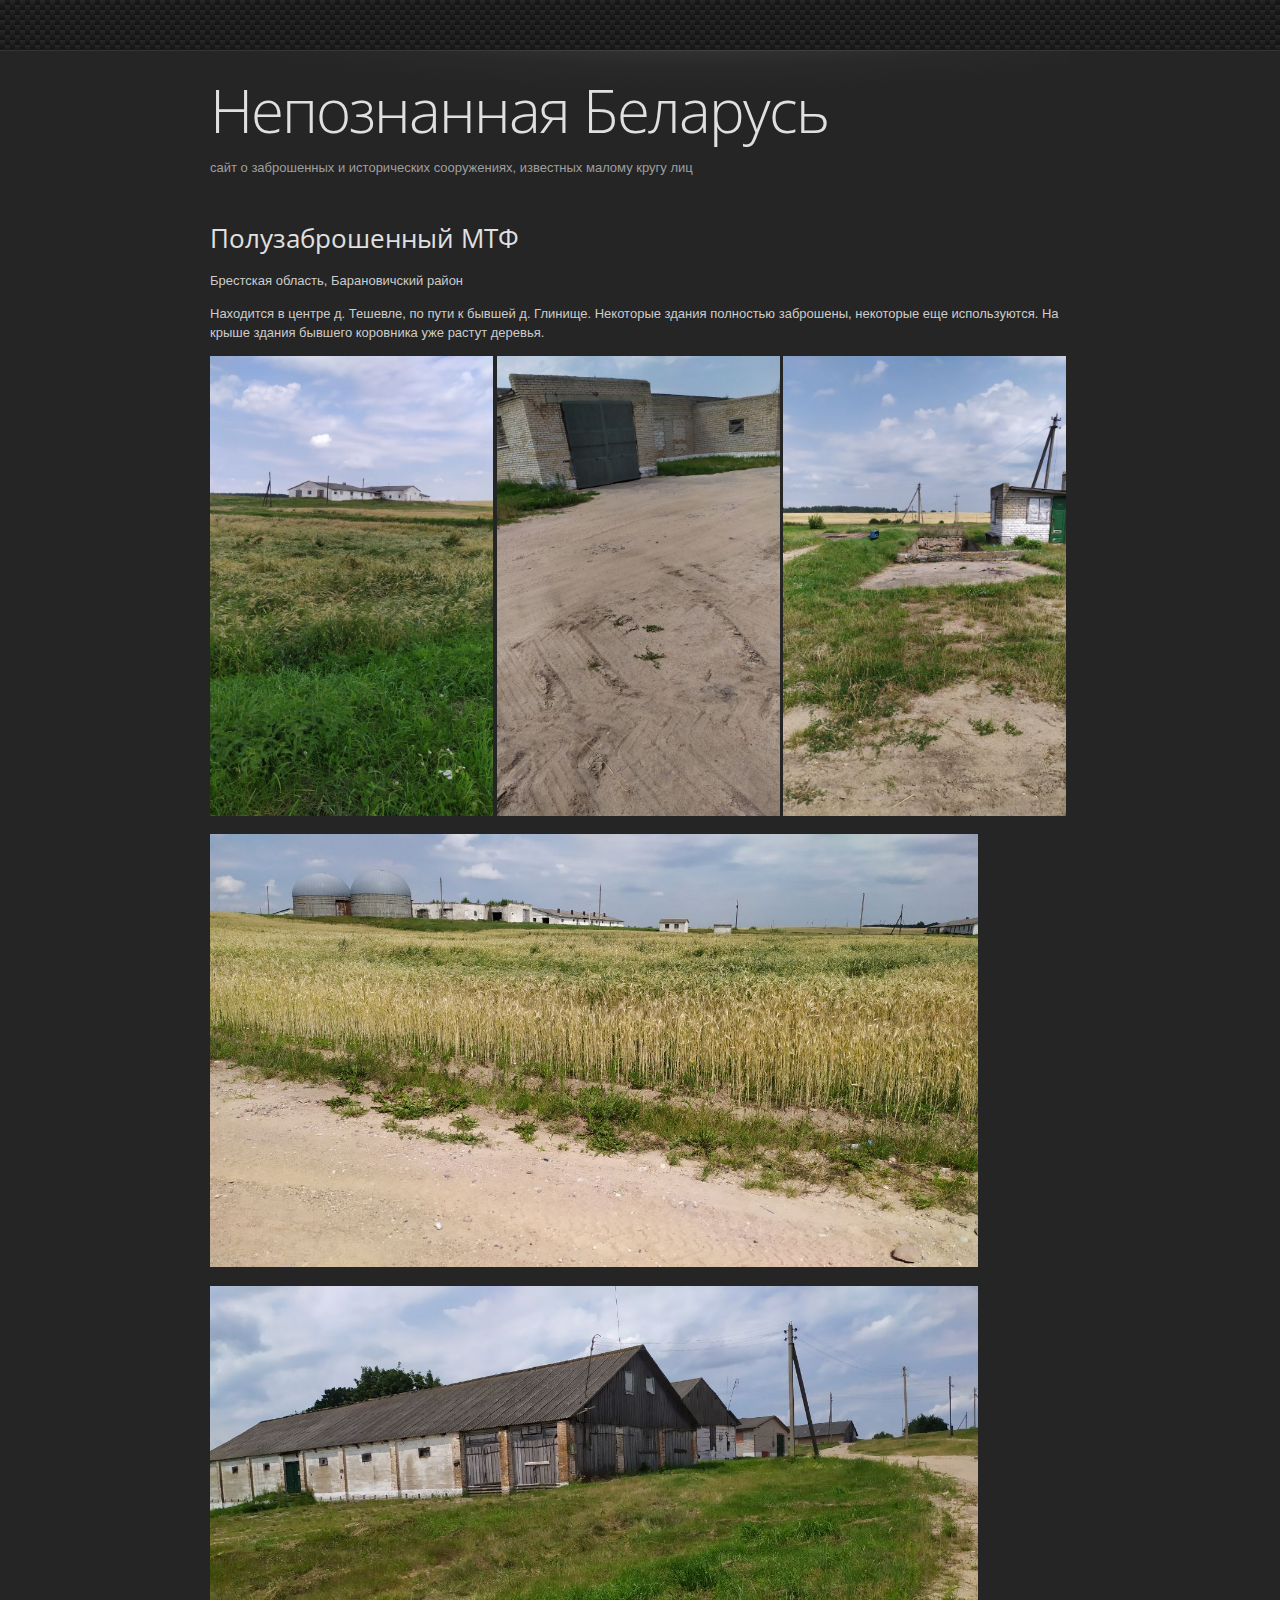
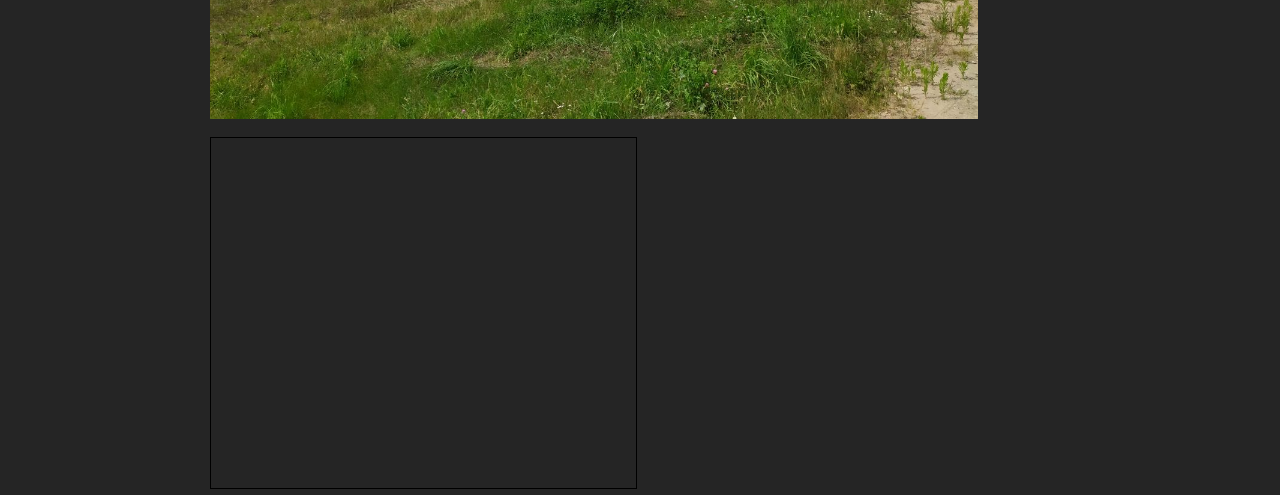
<file: object5.html>
<!DOCTYPE html PUBLIC "-//W3C//DTD XHTML 1.1//EN" "http://www.w3.org/TR/xhtml11/DTD/xhtml11.dtd">
	
	<html xmlns="http://www.w3.org/1999/xhtml" xml:lang="en">

		<head>
		
			<title>Полузаброшенный МТФ</title>
			<link type="image/x-icon" rel="shortcut icon" href="favicon.ico">
			<link rel="stylesheet" type="text/css" href="./style/base.css"/> 
			<link rel="stylesheet" type="text/css" href="http://fonts.googleapis.com/css?family=Open+Sans:400,300"/>
		
		<meta charset="UTF-8"></head>
		
		<body>

			<!-- Header -->
			<div class="header main box-center">
	
			  <div class="layout-50 clear-fix overflow-fix">
			    <h1>Непознанная Беларусь</h1>
                <h5><a href="index.html">сайт о заброшенных и исторических сооружениях, известных малому кругу лиц</a></h5>
			  </div>
			
			</div>
			<!-- /Header -->

			
			<!-- Content -->
			<div class="content main box-center">
			  <p></p>			
				
			  <h1>Полузаброшенный МТФ</h1>
				<p>Брестская область, Барановичский район</p>
			  <p>Находится в центре д. Тешевле, по пути к бывшей д. Глинище. Некоторые здания полностью заброшены, некоторые еще используются. На крыше здания бывшего коровника уже растут деревья. </p>
			  <p><a href="image/o5/photo_2022-09-06_22-15-38.jpg"><img src="image/o5/photo_2022-09-06_22-15-38.jpg" alt="" width="283" height="460" /></a> <a href="image/o5/photo_2022-09-08_12-04-49.jpg"><img src="image/o5/photo_2022-09-08_12-04-49.jpg" alt="" width="283" height="460" /></a> <a href="image/o5/photo_2022-09-08_12-05-00.jpg"><img src="image/o5/photo_2022-09-08_12-05-00.jpg" alt="" width="283" height="460" /></a></p>
			  <p><a href="image/o5/photo_2022-09-08_12-05-05.jpg"><img src="image/o5/photo_2022-09-08_12-05-05.jpg" alt="" width="768" height="433" /></a></p>
			  <p><a href="image/o5/photo_2022-09-08_12-05-11.jpg"><img src="image/o5/photo_2022-09-08_12-05-11.jpg" alt="" width="768" height="433" /></a></p>
			  <iframe width="425" height="350" frameborder="0" scrolling="no" marginheight="0" marginwidth="0" src="https://www.openstreetmap.org/export/embed.html?bbox=25.720024108886722%2C53.19132752108526%2C25.89683532714844%2C53.277223949991814&amp;layer=mapnik&amp;marker=53.23429727934628%2C25.808429718017578" style="border: 1px solid black"></iframe>
			  <div id="gall">
			    <div></div>
</div>
			</div>
		</body>
		
	</html>
</file>
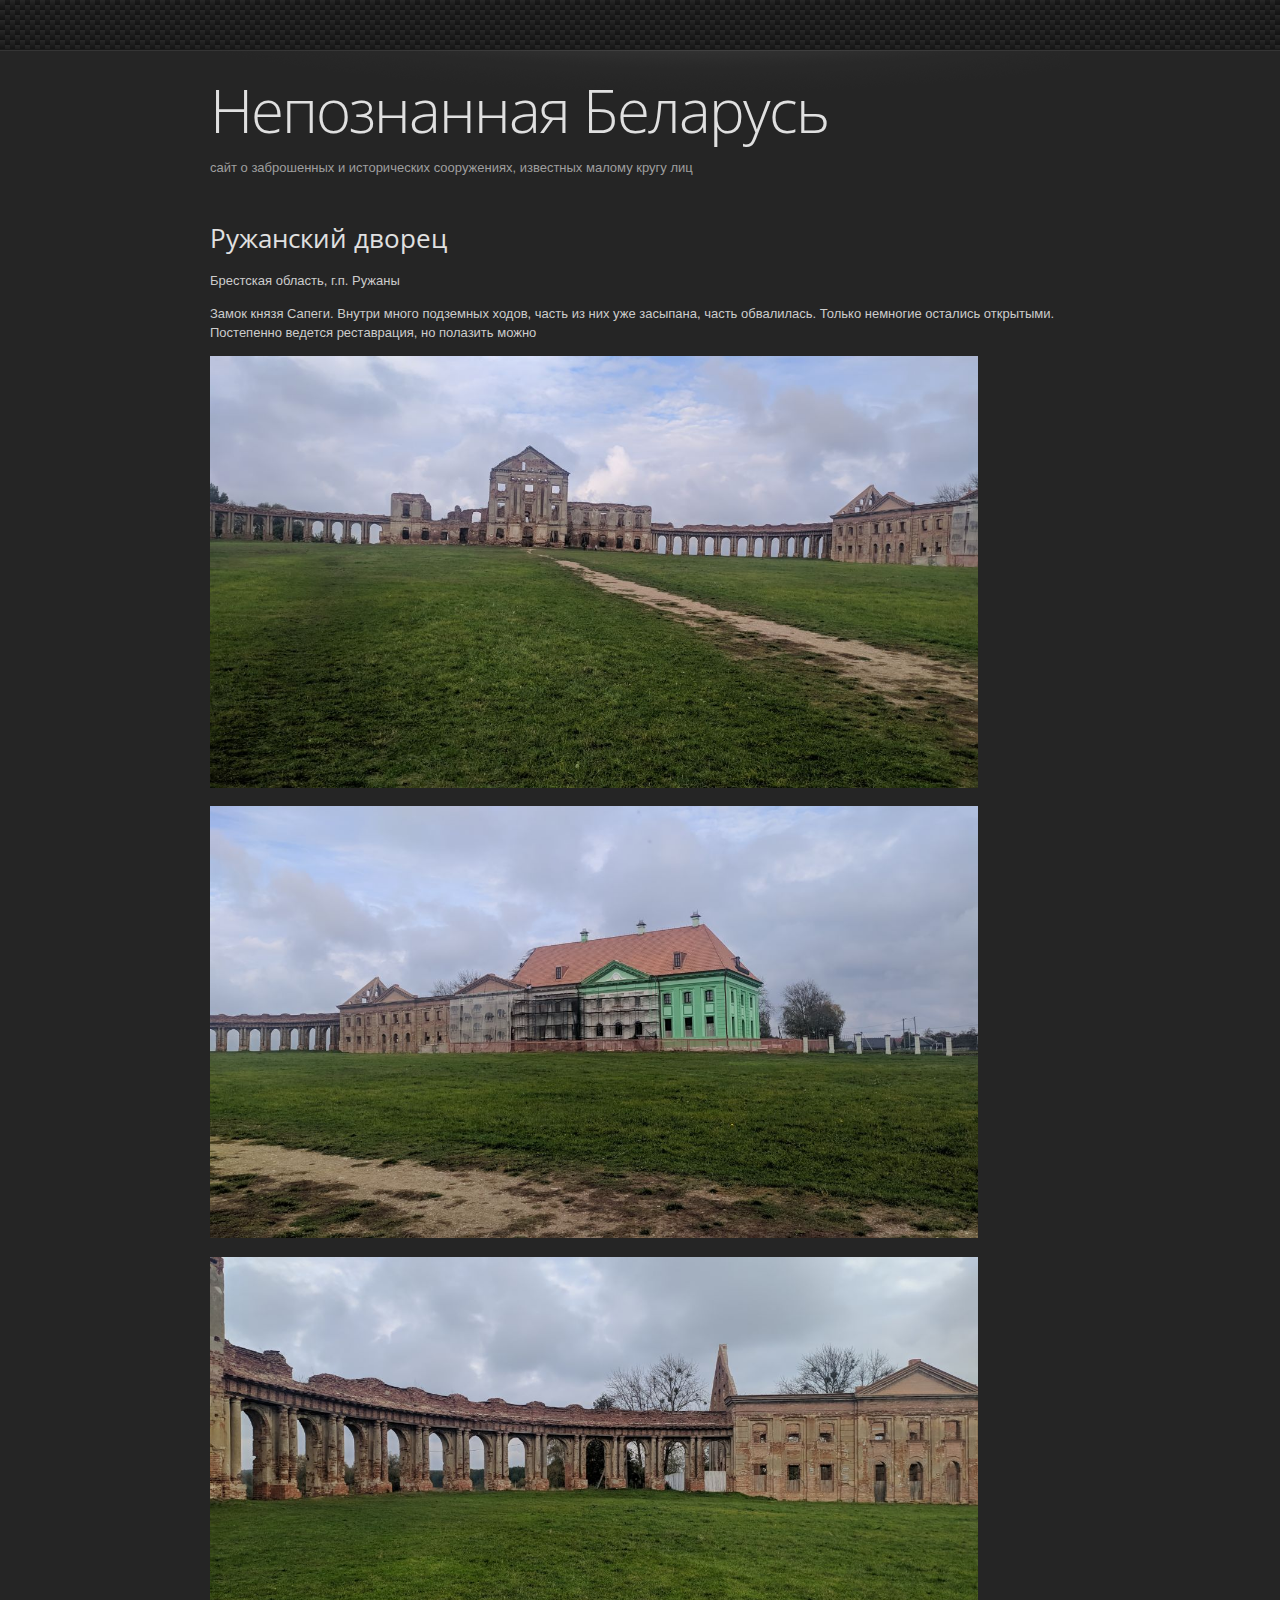
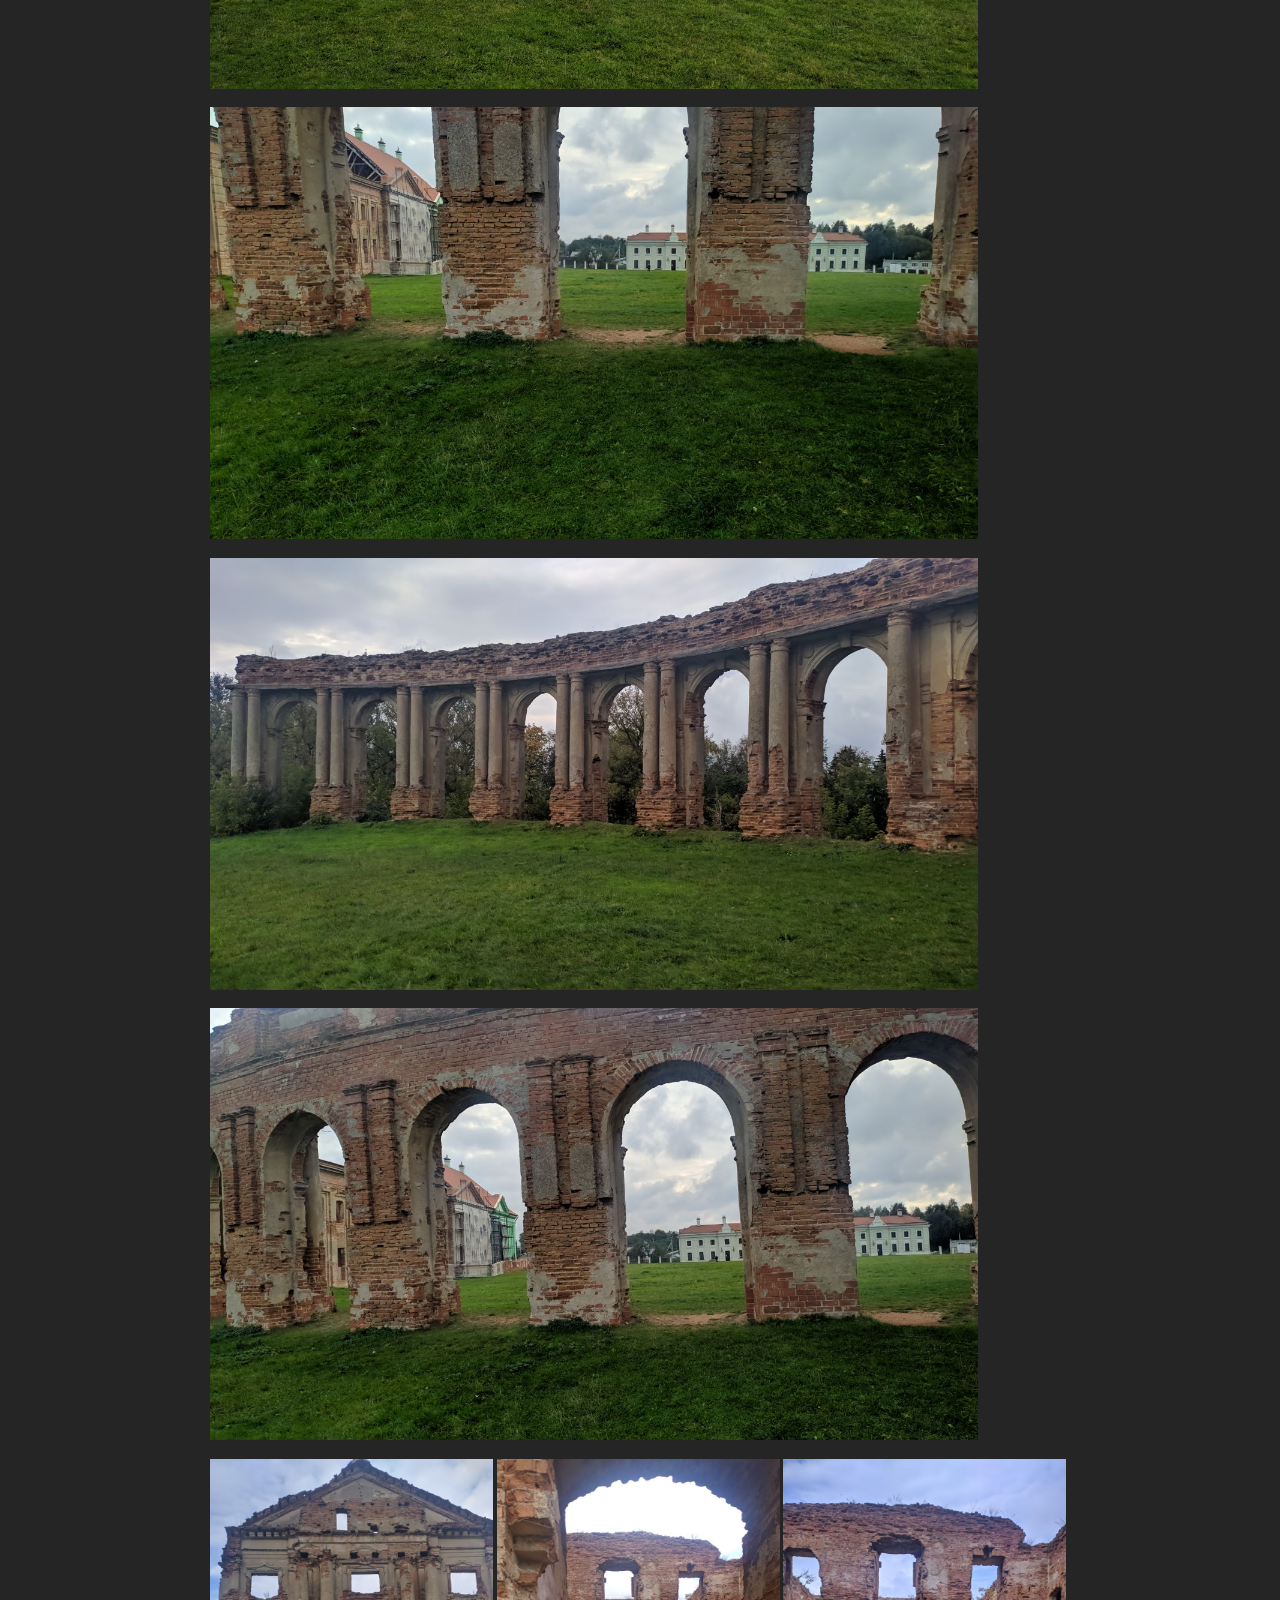
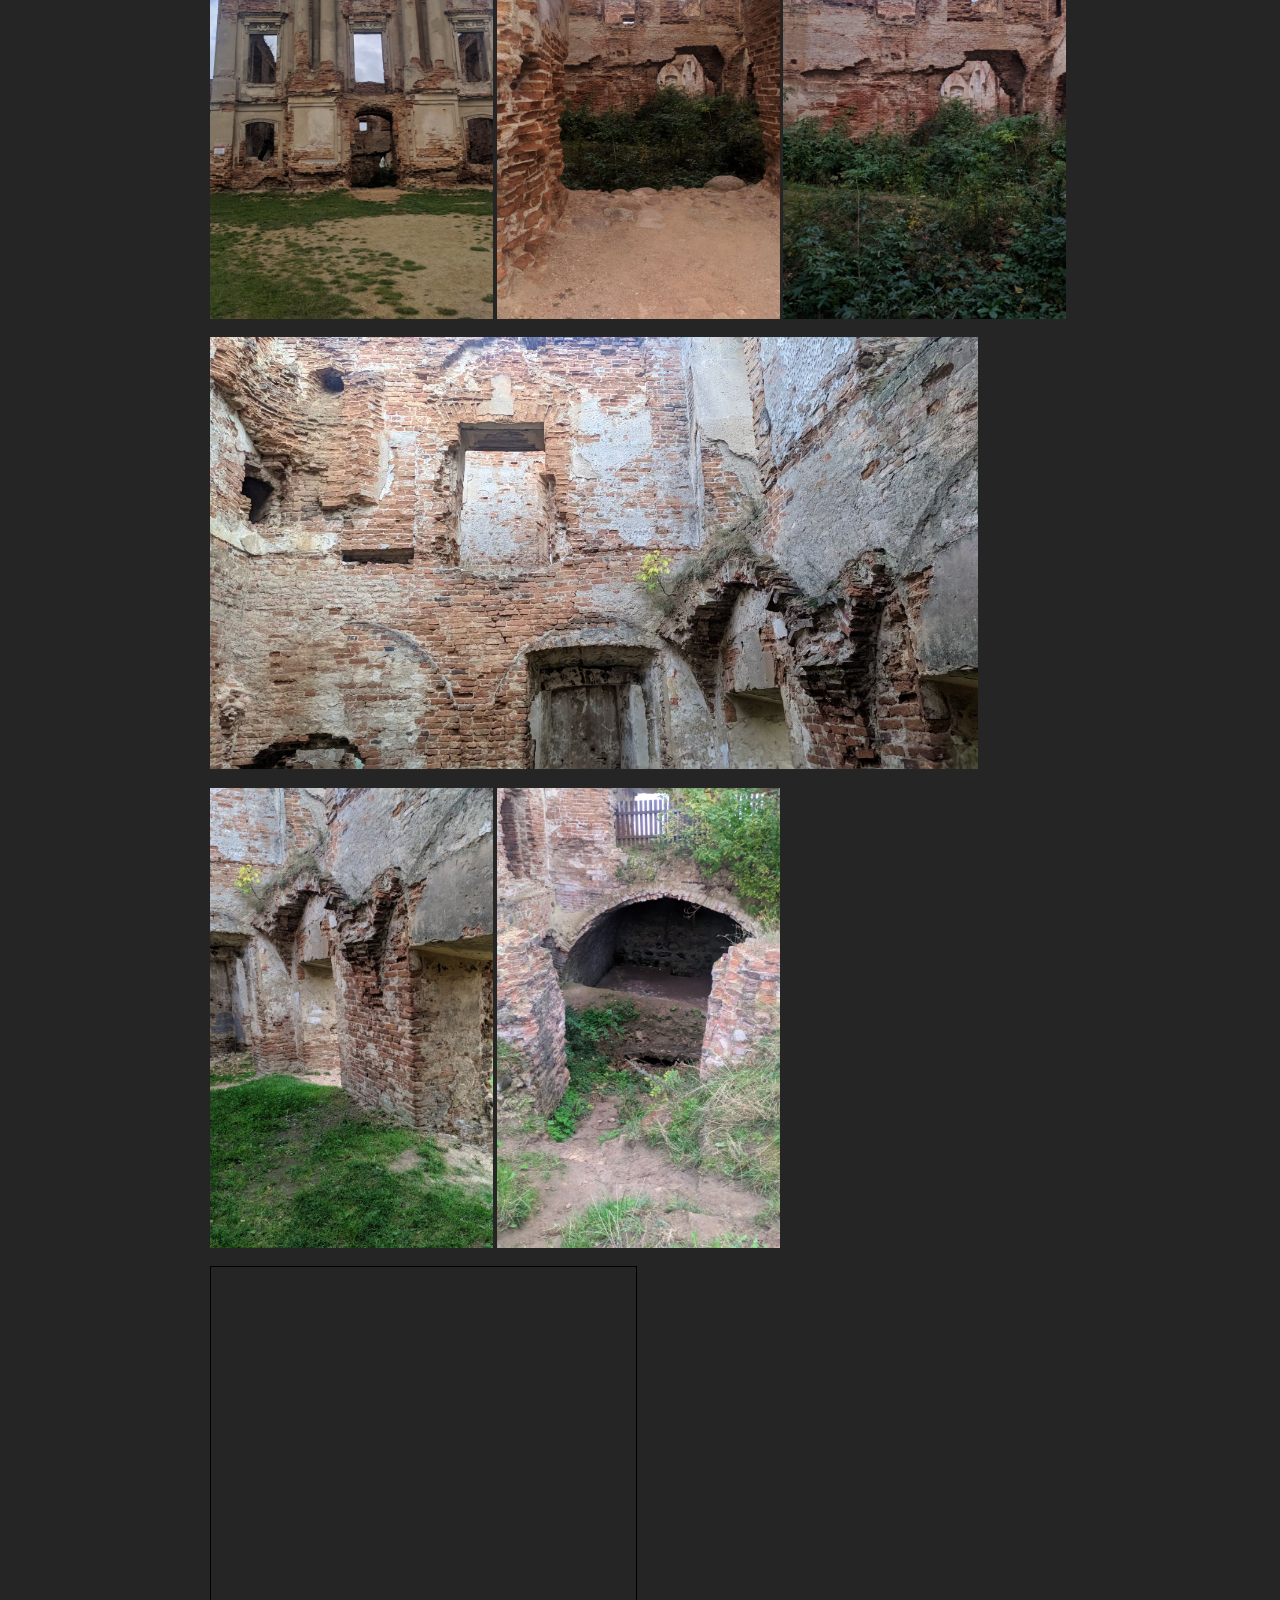
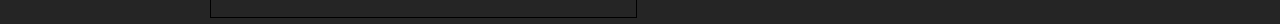
<file: object6.html>
<!DOCTYPE html PUBLIC "-//W3C//DTD XHTML 1.1//EN" "http://www.w3.org/TR/xhtml11/DTD/xhtml11.dtd">
	
	<html xmlns="http://www.w3.org/1999/xhtml" xml:lang="en">

		<head>
		
			<title>Ружанский дворец</title>
			<link type="image/x-icon" rel="shortcut icon" href="favicon.ico">
			<link rel="stylesheet" type="text/css" href="./style/base.css"/> 
			<link rel="stylesheet" type="text/css" href="http://fonts.googleapis.com/css?family=Open+Sans:400,300"/>
		
		<meta charset="UTF-8"></head>
		
		<body>

			<!-- Header -->
			<div class="header main box-center">
	
			  <div class="layout-50 clear-fix overflow-fix">
			    <h1>Непознанная Беларусь</h1>
                <h5><a href="index.html">сайт о заброшенных и исторических сооружениях, известных малому кругу лиц</a></h5>
			  </div>
			
			</div>
			<!-- /Header -->

			
			<!-- Content -->
			<div class="content main box-center">
			  <p></p>			
				
			  <h1>Ружанский дворец</h1>
			  <p>Брестская область, г.п. Ружаны</p>
			  <p>Замок князя Сапеги. Внутри много подземных ходов, часть из них уже засыпана,	часть	обвалилась.	Только немногие остались открытыми. Постепенно ведется реставрация, но полазить можно</p>
			  <p><a href="image/o6/photo_2022-09-09_21-40-52.jpg"><img src="image/o6/photo_2022-09-09_21-40-52.jpg" alt="" width="768" height="432" /></a></p>
			  <p><a href="image/o6/photo_2022-09-09_21-41-30.jpg"><img src="image/o6/photo_2022-09-09_21-41-30.jpg" alt="" width="768" height="432" /></a></p>
			  <p><a href="image/o6/photo_2022-09-09_21-41-36.jpg"><img src="image/o6/photo_2022-09-09_21-41-36.jpg" alt="" width="768" height="432" /></a></p>
			  <p><a href="image/o6/photo_2022-09-09_21-41-39.jpg"><img src="image/o6/photo_2022-09-09_21-41-39.jpg" alt="" width="768" height="432" /></a></p>
			  <p><a href="image/o6/photo_2022-09-09_21-41-43.jpg"><img src="image/o6/photo_2022-09-09_21-41-43.jpg" alt="" width="768" height="432" /></a></p>
			  <p><a href="image/o6/photo_2022-09-09_21-41-45.jpg"><img src="image/o6/photo_2022-09-09_21-41-45.jpg" alt="" width="768" height="432" /></a></p>
			  <p><a href="image/o6/photo_2022-09-09_21-41-51.jpg"><img src="image/o6/photo_2022-09-09_21-41-51.jpg" alt="" width="283" height="460" /></a> <a href="image/o6/photo_2022-09-09_21-42-00.jpg"><img src="image/o6/photo_2022-09-09_21-42-00.jpg" alt="" width="283" height="460" /></a> <a href="image/o6/photo_2022-09-09_21-42-03.jpg"><img src="image/o6/photo_2022-09-09_21-42-03.jpg" alt="" width="283" height="460" /></a></p>
			  <p><a href="image/o6/photo_2022-09-09_21-42-06.jpg"><img src="image/o6/photo_2022-09-09_21-42-06.jpg" alt="" width="768" height="432" /></a></p>
			  <p><a href="image/o6/photo_2022-09-09_21-42-08.jpg"><img src="image/o6/photo_2022-09-09_21-42-08.jpg" alt="" width="283" height="460" /></a> <a href="image/o6/photo_2022-09-09_21-42-12.jpg"><img src="image/o6/photo_2022-09-09_21-42-12.jpg" alt="" width="283" height="460" /></a></p>
			  <iframe width="425" height="350" frameborder="0" scrolling="no" marginheight="0" marginwidth="0" src="https://www.openstreetmap.org/export/embed.html?bbox=24.851760864257816%2C52.8390691514412%2C24.940166473388675%2C52.8823912222619&amp;layer=mapnik&amp;marker=52.860735593107265%2C24.895963668823242" style="border: 1px solid black"></iframe>
			  <div id="gall">
			    <div></div>
</div>
			</div>
		</body>
		
	</html>
</file>
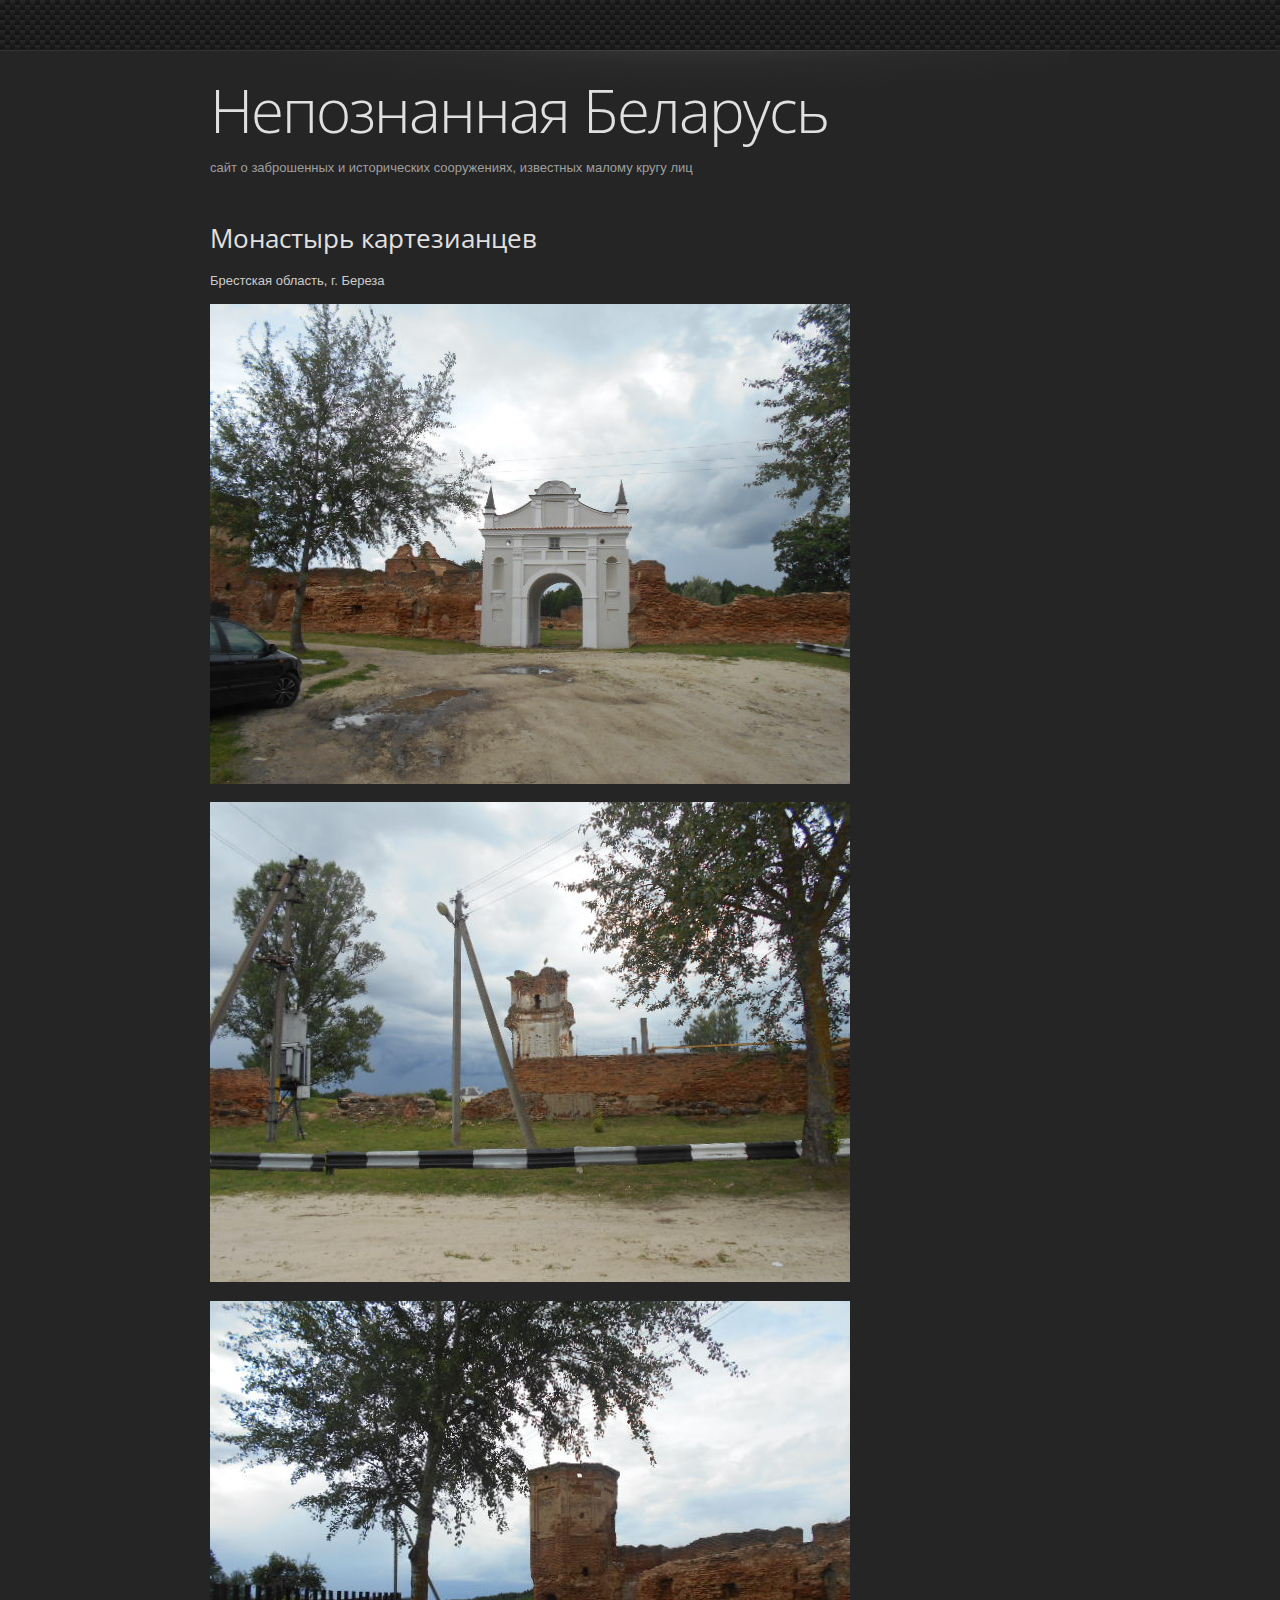
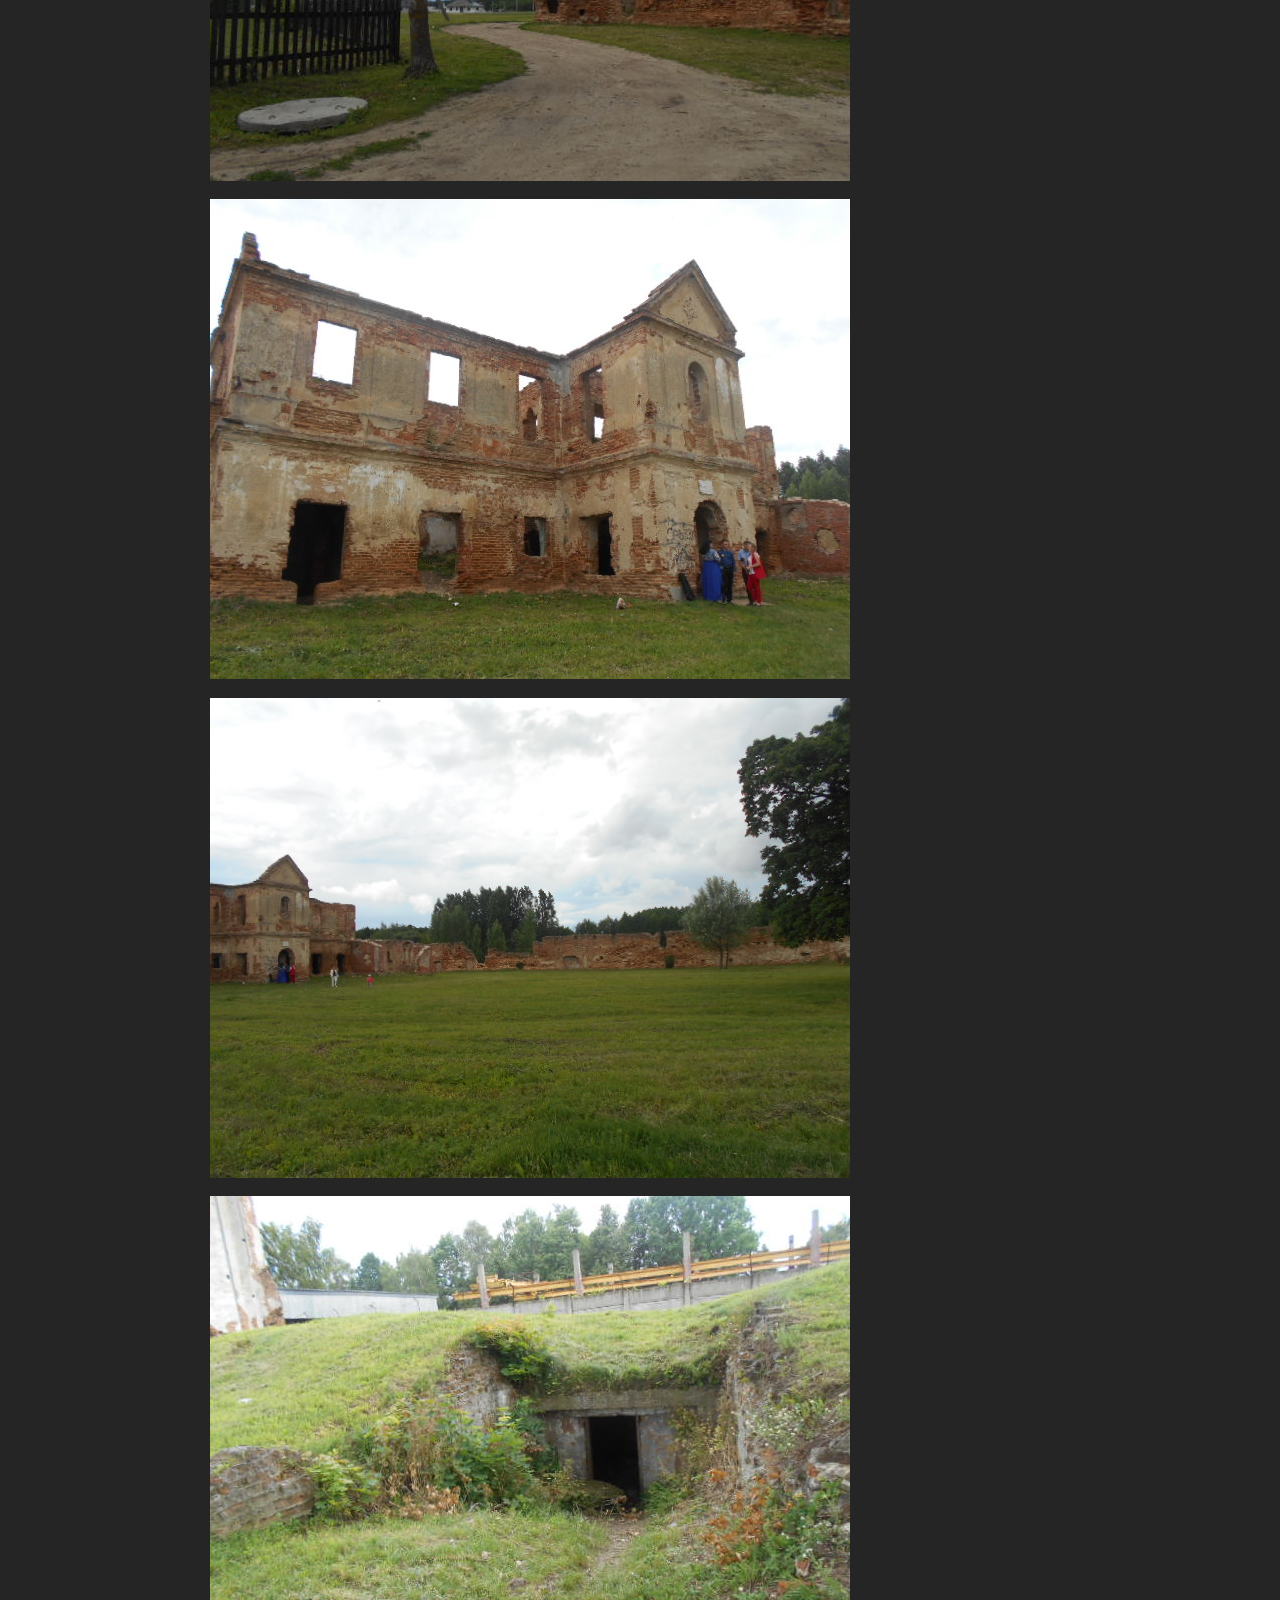
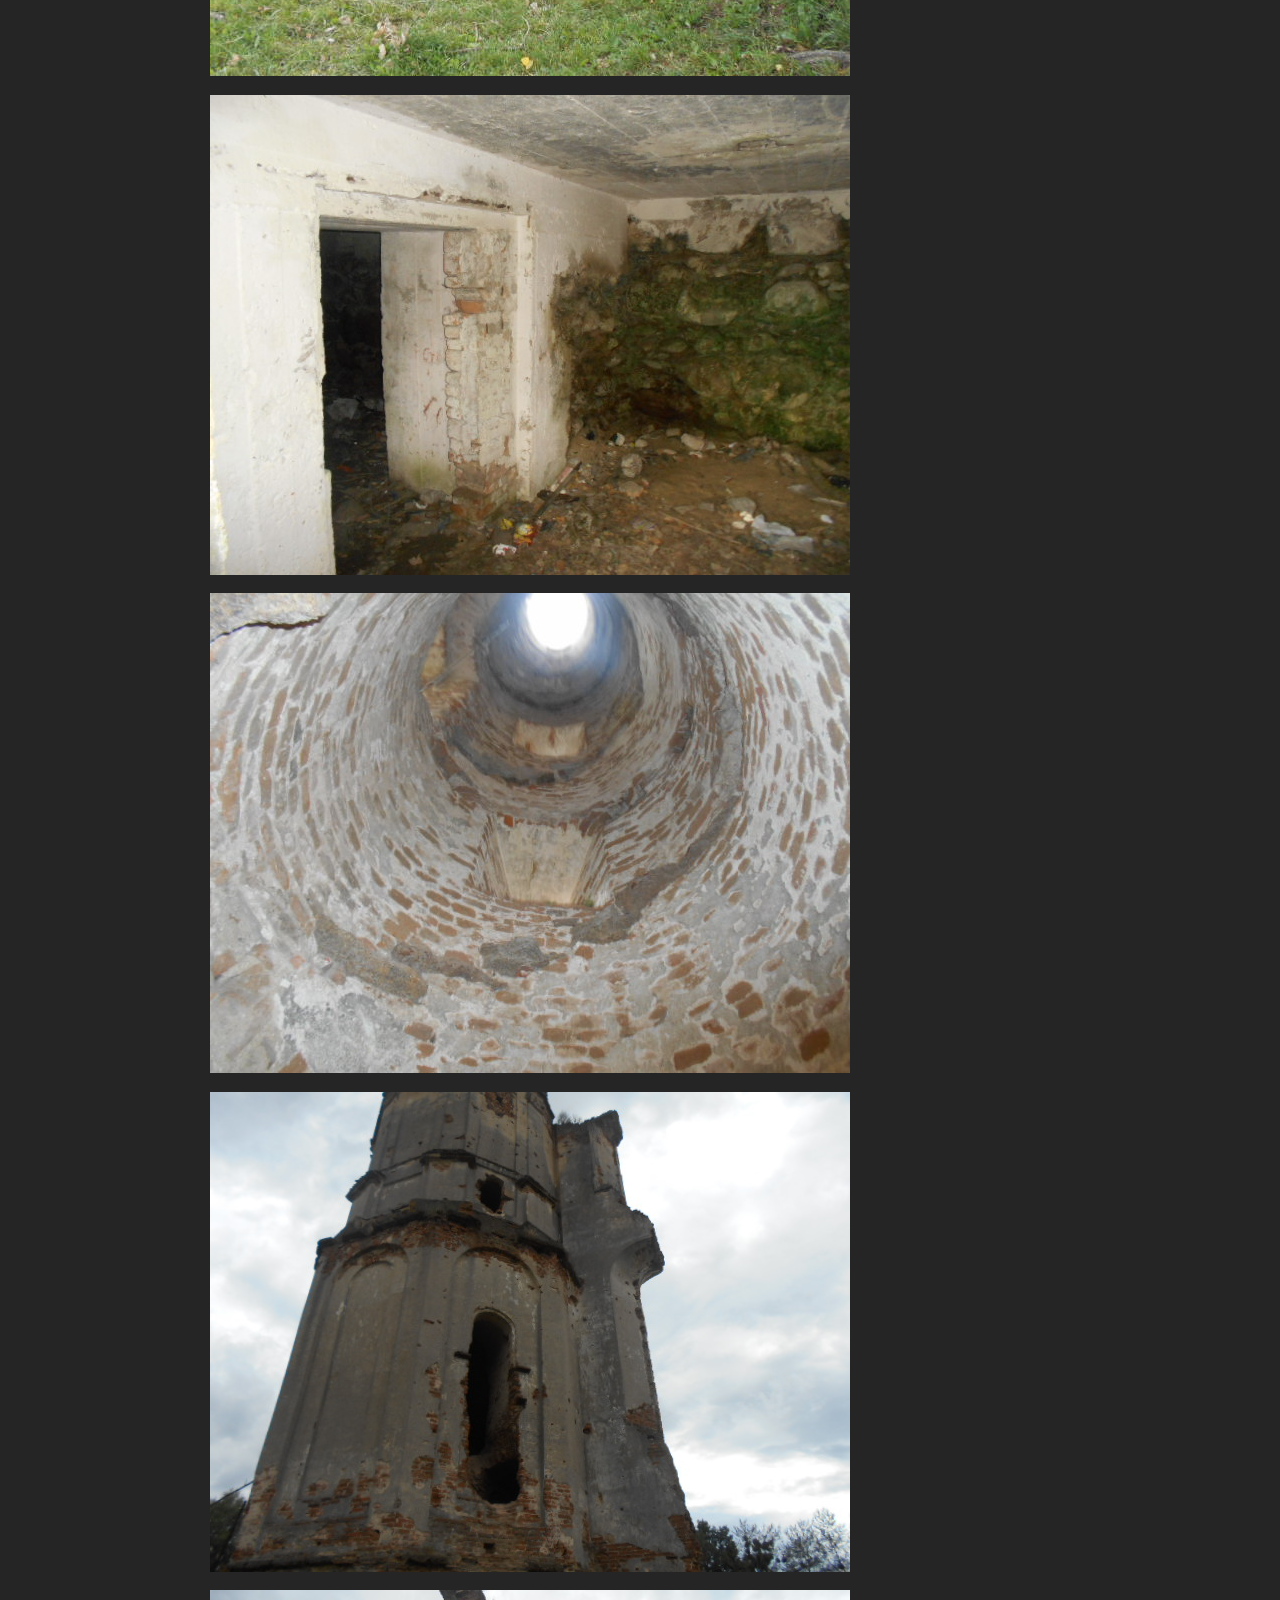
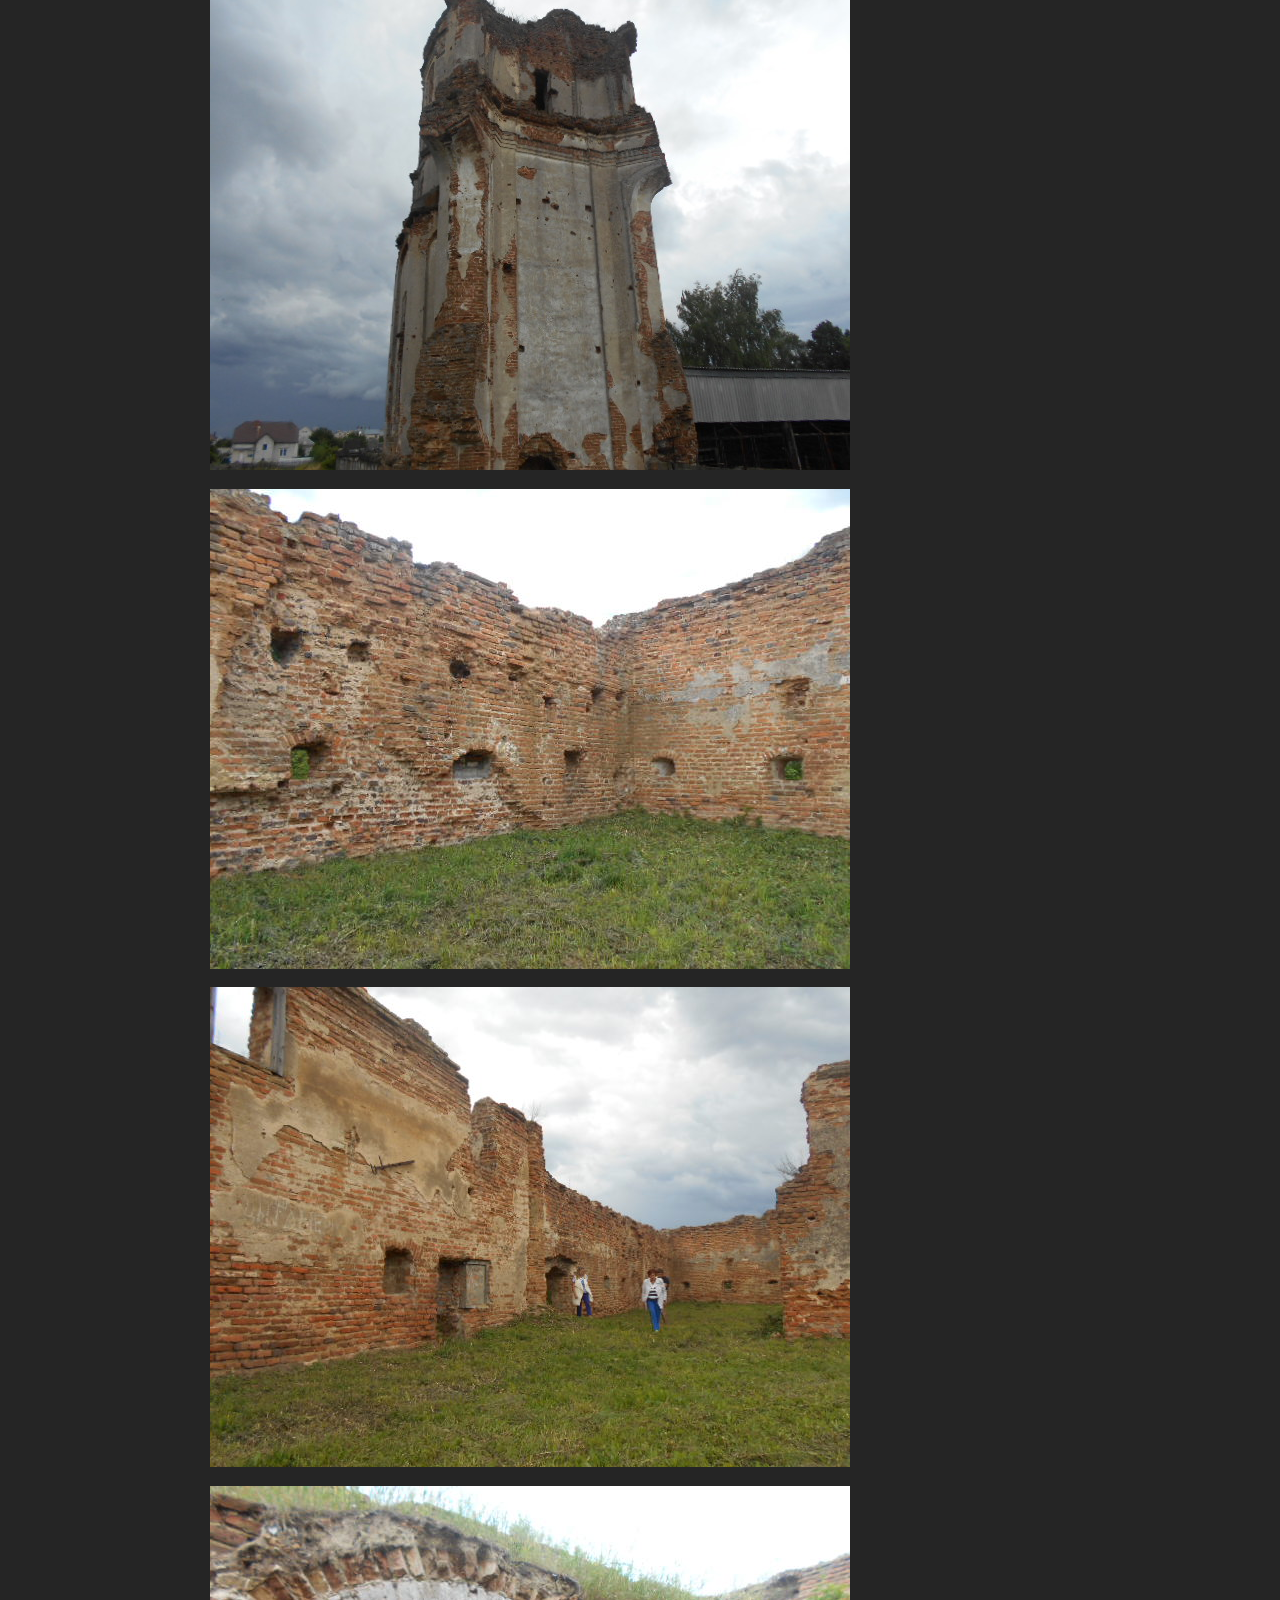
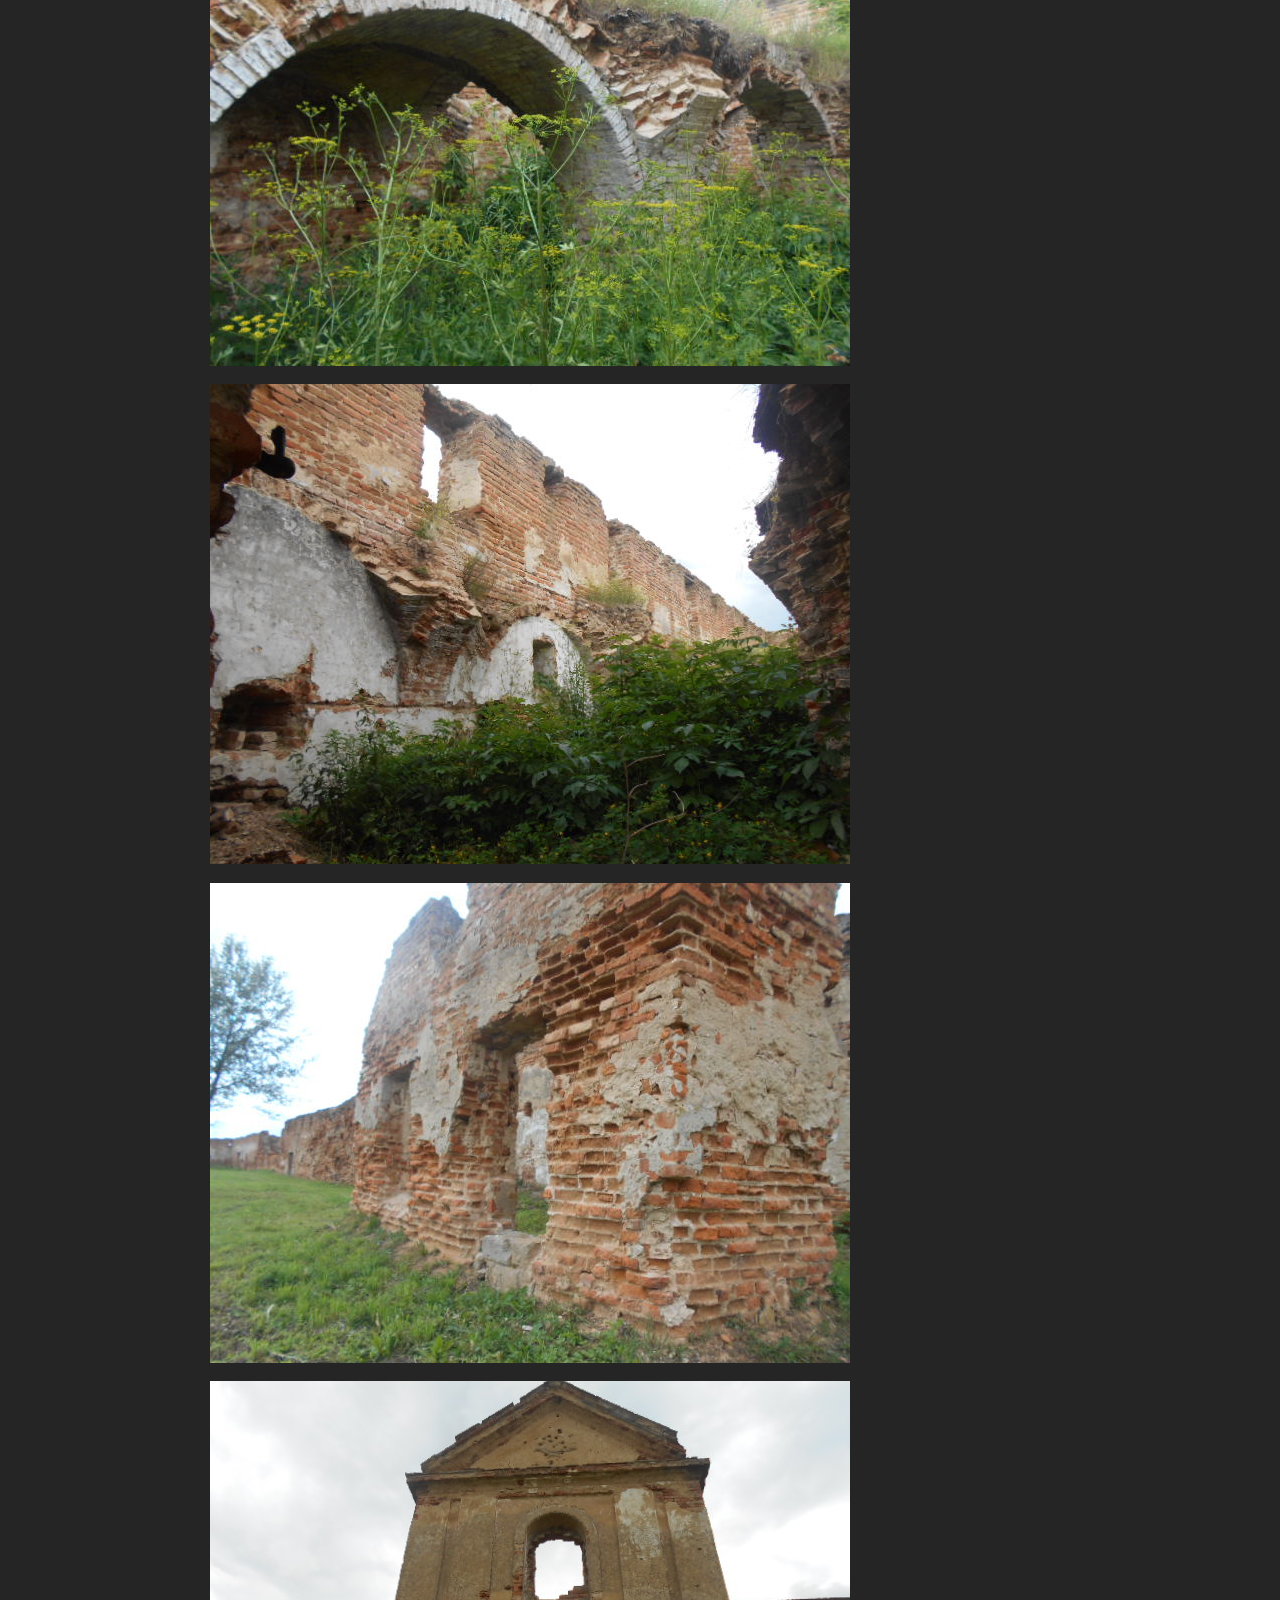
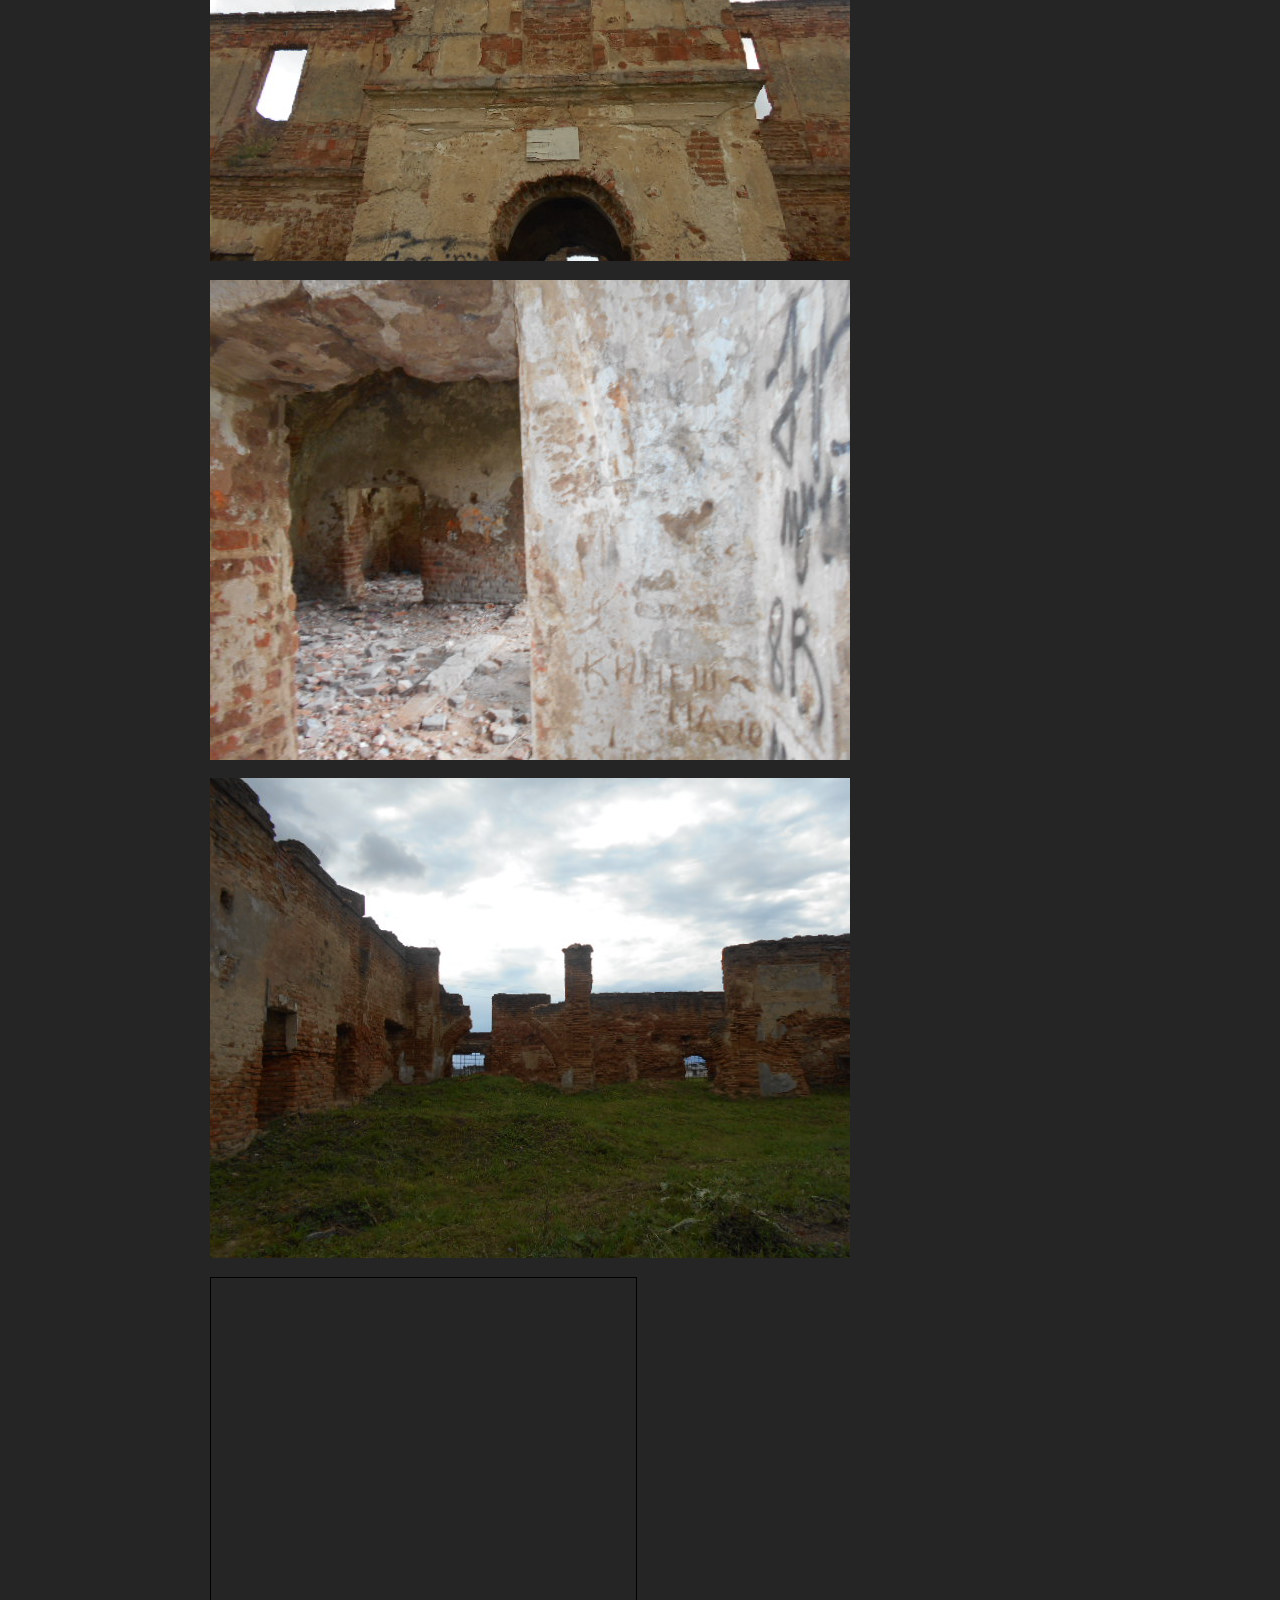
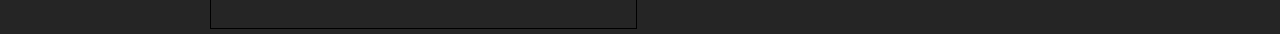
<file: object7.html>
<!DOCTYPE html PUBLIC "-//W3C//DTD XHTML 1.1//EN" "http://www.w3.org/TR/xhtml11/DTD/xhtml11.dtd">
	
	<html xmlns="http://www.w3.org/1999/xhtml" xml:lang="en">

		<head>
		
			<title>Монастырь картезианцев</title>
			<link type="image/x-icon" rel="shortcut icon" href="favicon.ico">
			<link rel="stylesheet" type="text/css" href="./style/base.css"/> 
			<link rel="stylesheet" type="text/css" href="http://fonts.googleapis.com/css?family=Open+Sans:400,300"/>
		
		<meta charset="UTF-8"></head>
		
		<body>

			<!-- Header -->
			<div class="header main box-center">
	
			  <div class="layout-50 clear-fix overflow-fix">
			    <h1>Непознанная Беларусь</h1>
                <h5><a href="index.html">сайт о заброшенных и исторических сооружениях, известных малому кругу лиц</a></h5>
			  </div>
			
			</div>
			<!-- /Header -->

			
			<!-- Content -->
			<div class="content main box-center">
			  <p></p>			
				
			  <h1>Монастырь картезианцев</h1>
			  <p>Брестская область, г. Береза</p>
			  <p><a href="image/o7/DSCN0702.JPG"><img src="image/o7/DSCN0702.JPG" alt="" width="640" height="480" /></a></p>
			  <p><a href="image/o7/DSCN0703.JPG"><img src="image/o7/DSCN0703.JPG" alt="" width="640" height="480" /></a></p>
			  <p><a href="image/o7/DSCN0704.JPG"><img src="image/o7/DSCN0704.JPG" alt="" width="640" height="480" /></a></p>
			  <p><a href="image/o7/DSCN0704.JPG"><img src="image/o7/DSCN0705.JPG" alt="" width="640" height="480" /></a></p>
			  <p><a href="image/o7/DSCN0707.JPG"><img src="image/o7/DSCN0707.JPG" alt="" width="640" height="480" /></a></p>
			  <p><a href="image/o7/DSCN0708.JPG"><img src="image/o7/DSCN0708.JPG" alt="" width="640" height="480" /></a></p>
			  <p><a href="image/o7/DSCN0711.JPG"><img src="image/o7/DSCN0711.JPG" alt="" width="640" height="480" /></a></p>
			  <p><a href="image/o7/DSCN0718.JPG"><img src="image/o7/DSCN0718.JPG" alt="" width="640" height="480" /></a></p>
			  <p><a href="image/o7/DSCN0720.JPG"><img src="image/o7/DSCN0720.JPG" alt="" width="640" height="480" /></a></p>
			  <p><a href="image/o7/DSCN0721.JPG"><img src="image/o7/DSCN0721.JPG" alt="" width="640" height="480" /></a></p>
			  <p><a href="image/o7/DSCN0727.JPG"><img src="image/o7/DSCN0727.JPG" alt="" width="640" height="480" /></a></p>
			  <p><a href="image/o7/DSCN0730.JPG"><img src="image/o7/DSCN0730.JPG" alt="" width="640" height="480" /></a></p>
			  <p><a href="image/o7/DSCN0732.JPG"><img src="image/o7/DSCN0732.JPG" alt="" width="640" height="480" /></a></p>
			  <p><a href="image/o7/DSCN0736.JPG"><img src="image/o7/DSCN0736.JPG" alt="" width="640" height="480" /></a></p>
			  <p><a href="image/o7/DSCN0740.JPG"><img src="image/o7/DSCN0740.JPG" alt="" width="640" height="480" /></a></p>
			  <p><a href="image/o7/DSCN0743.JPG"><img src="image/o7/DSCN0743.JPG" alt="" width="640" height="480" /></a></p>
			  <p><a href="image/o7/DSCN0744.JPG"><img src="image/o7/DSCN0744.JPG" alt="" width="640" height="480" /></a></p>
			  <p><a href="image/o7/DSCN0750.JPG"><img src="image/o7/DSCN0750.JPG" alt="" width="640" height="480" /></a></p>
			  <iframe width="425" height="350" frameborder="0" scrolling="no" marginheight="0" marginwidth="0" src="https://www.openstreetmap.org/export/embed.html?bbox=24.915405557098378%2C52.511349689002905%2C25.00381116622924%2C52.554998061797725&amp;layer=mapnik&amp;marker=52.53317929870249%2C24.959608361663868" style="border: 1px solid black"></iframe>
			  <div id="gall">
			    <div></div>
</div>
			</div>
		</body>
		
	</html>
</file>
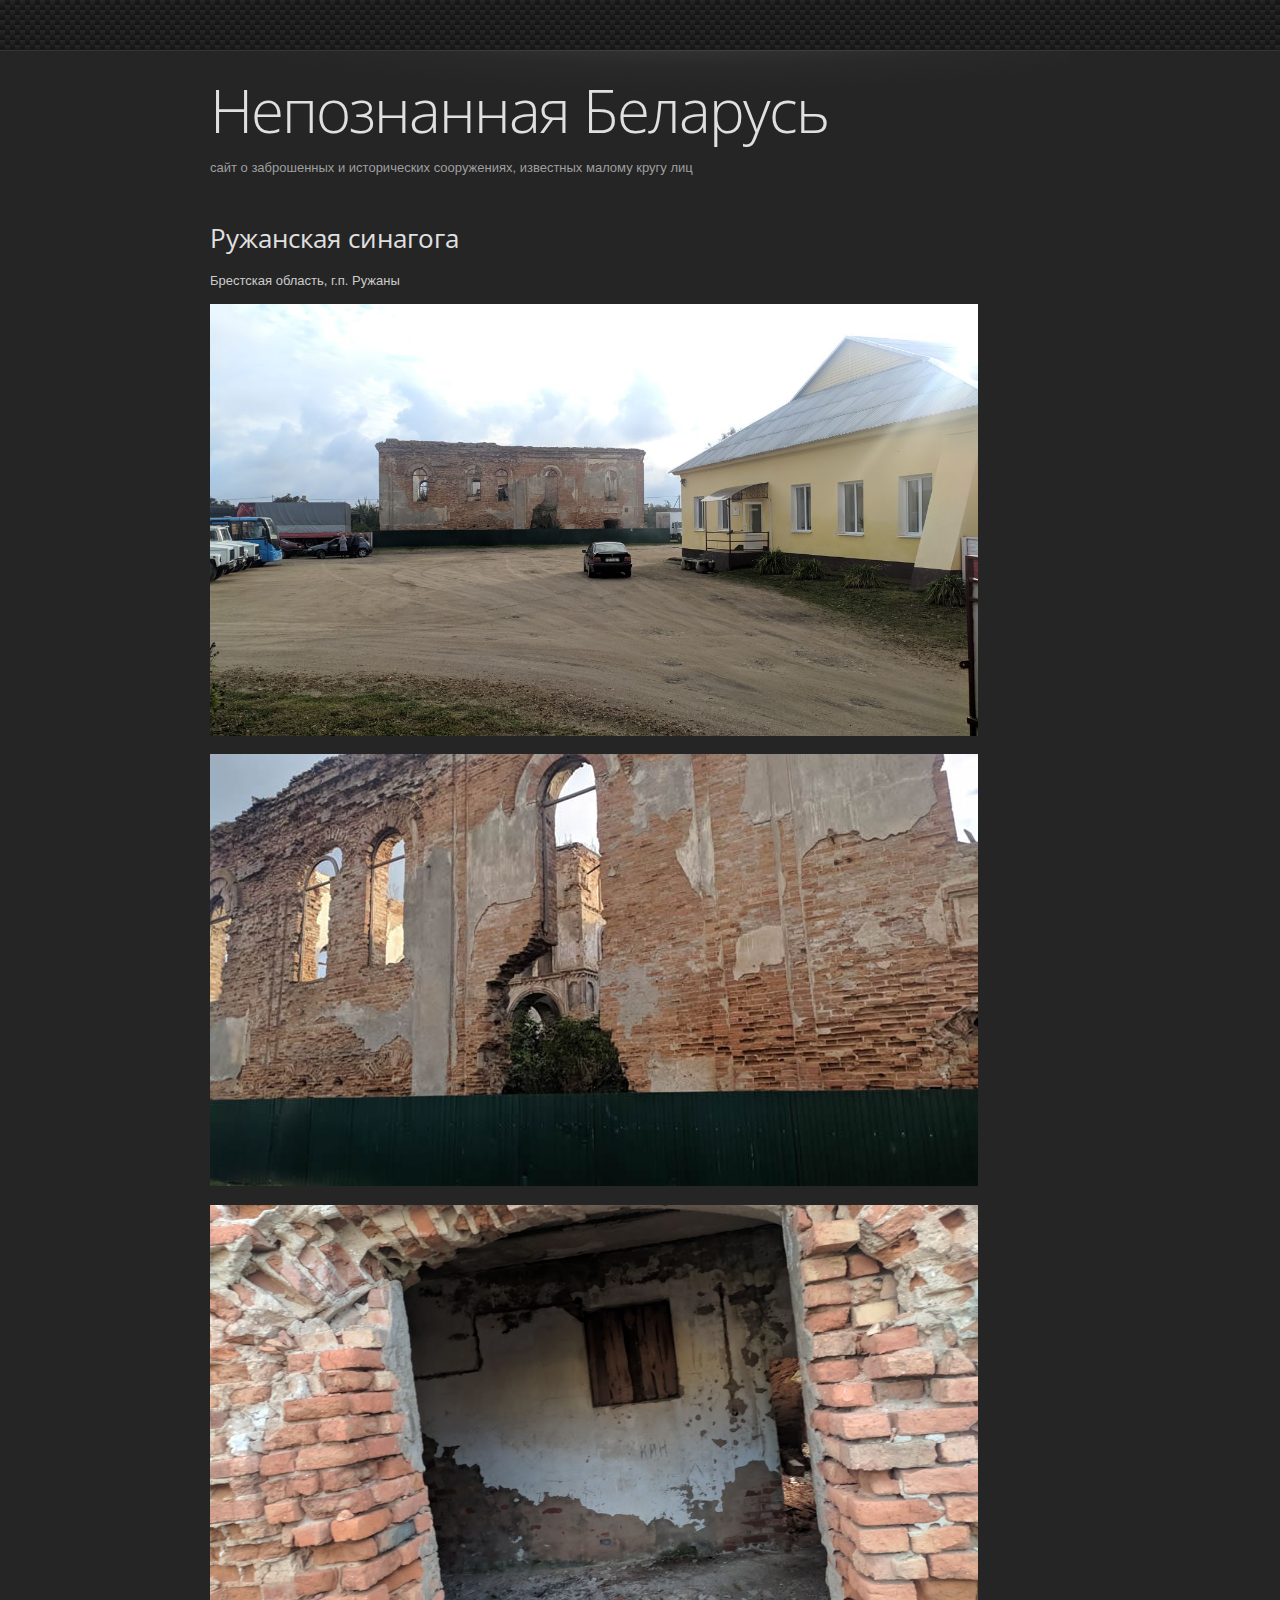
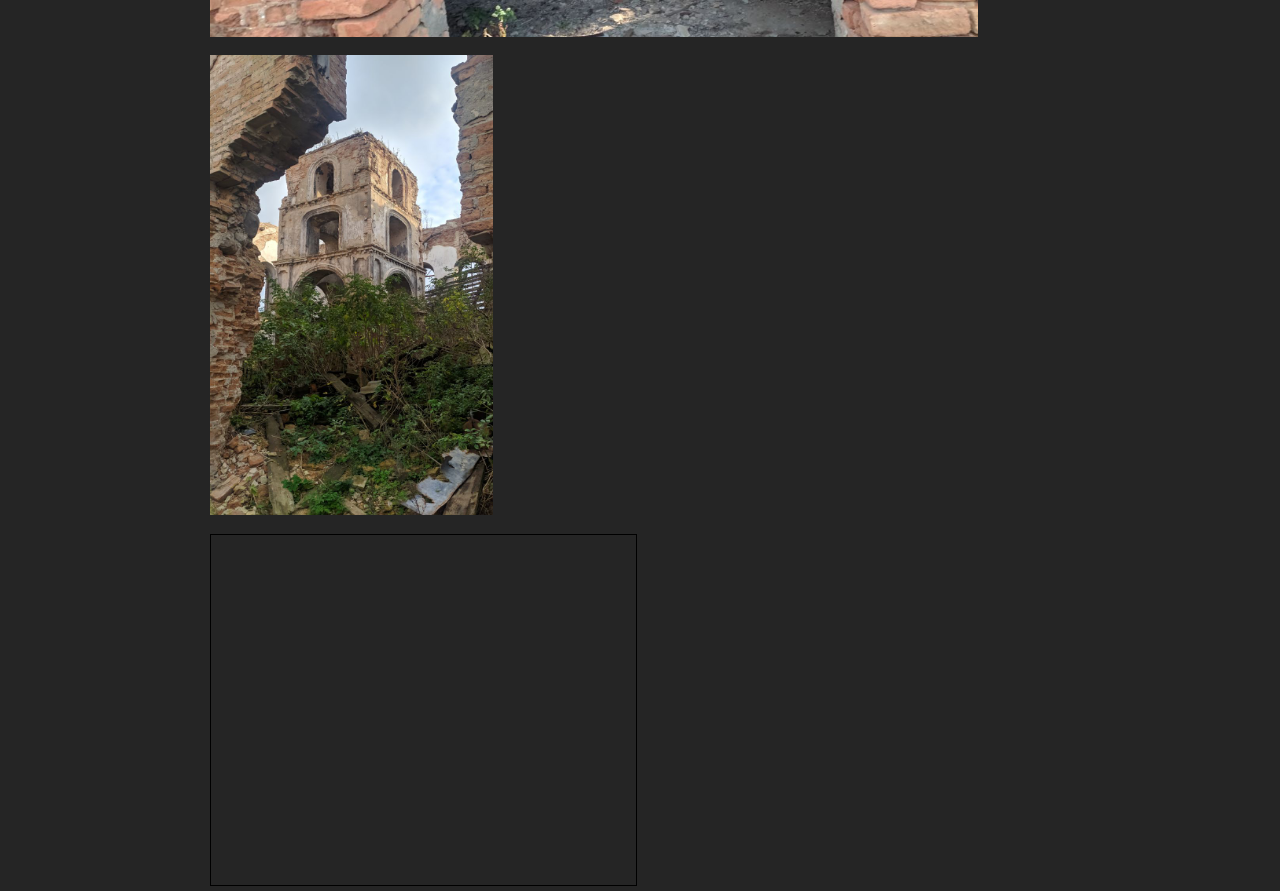
<file: object8.html>
<!DOCTYPE html PUBLIC "-//W3C//DTD XHTML 1.1//EN" "http://www.w3.org/TR/xhtml11/DTD/xhtml11.dtd">
	
	<html xmlns="http://www.w3.org/1999/xhtml" xml:lang="en">

		<head>
		
			<title>Ружанская синагога</title>
			<link type="image/x-icon" rel="shortcut icon" href="favicon.ico">
			<link rel="stylesheet" type="text/css" href="./style/base.css"/> 
			<link rel="stylesheet" type="text/css" href="http://fonts.googleapis.com/css?family=Open+Sans:400,300"/>
		
		<meta charset="UTF-8"></head>
		
		<body>

			<!-- Header -->
			<div class="header main box-center">
	
			  <div class="layout-50 clear-fix overflow-fix">
			    <h1>Непознанная Беларусь</h1>
                <h5><a href="index.html">сайт о заброшенных и исторических сооружениях, известных малому кругу лиц</a></h5>
			  </div>
			
			</div>
			<!-- /Header -->

			
			<!-- Content -->
			<div class="content main box-center">
			  <p></p>			
				
			  <h1>Ружанская синагога			  </h1>
			  <p>Брестская область, г.п. Ружаны</p>
			  <p><a href="image/o8/photo_2022-09-09_22-04-28.jpg"><img src="image/o8/photo_2022-09-09_22-04-28.jpg" alt="" width="768" height="432" /></a></p>
			  <p><a href="image/o8/photo_2022-09-09_22-04-28.jpg"><img src="image/o8/photo_2022-09-09_22-04-36.jpg" alt="" width="768" height="432" /></a></p>
			  <p><a href="image/o8/photo_2022-09-09_22-04-38.jpg"><img src="image/o8/photo_2022-09-09_22-04-38.jpg" alt="" width="768" height="432" /></a></p>
			  <p><a href="image/o8/photo_2022-09-09_22-04-42.jpg"><img src="image/o8/photo_2022-09-09_22-04-42.jpg" alt="" width="283" height="460" /></a></p>
<iframe width="425" height="350" frameborder="0" scrolling="no" marginheight="0" marginwidth="0" src="https://www.openstreetmap.org/export/embed.html?bbox=24.80000743377684%2C52.82172232607664%2C24.976818652038553%2C52.90835783423838&amp;layer=mapnik&amp;marker=52.865061704258395%2C24.8884130429077" style="border: 1px solid black"></iframe>
			  <div id="gall">
			    <div></div>
</div>
			</div>
		</body>
		
	</html>
</file>
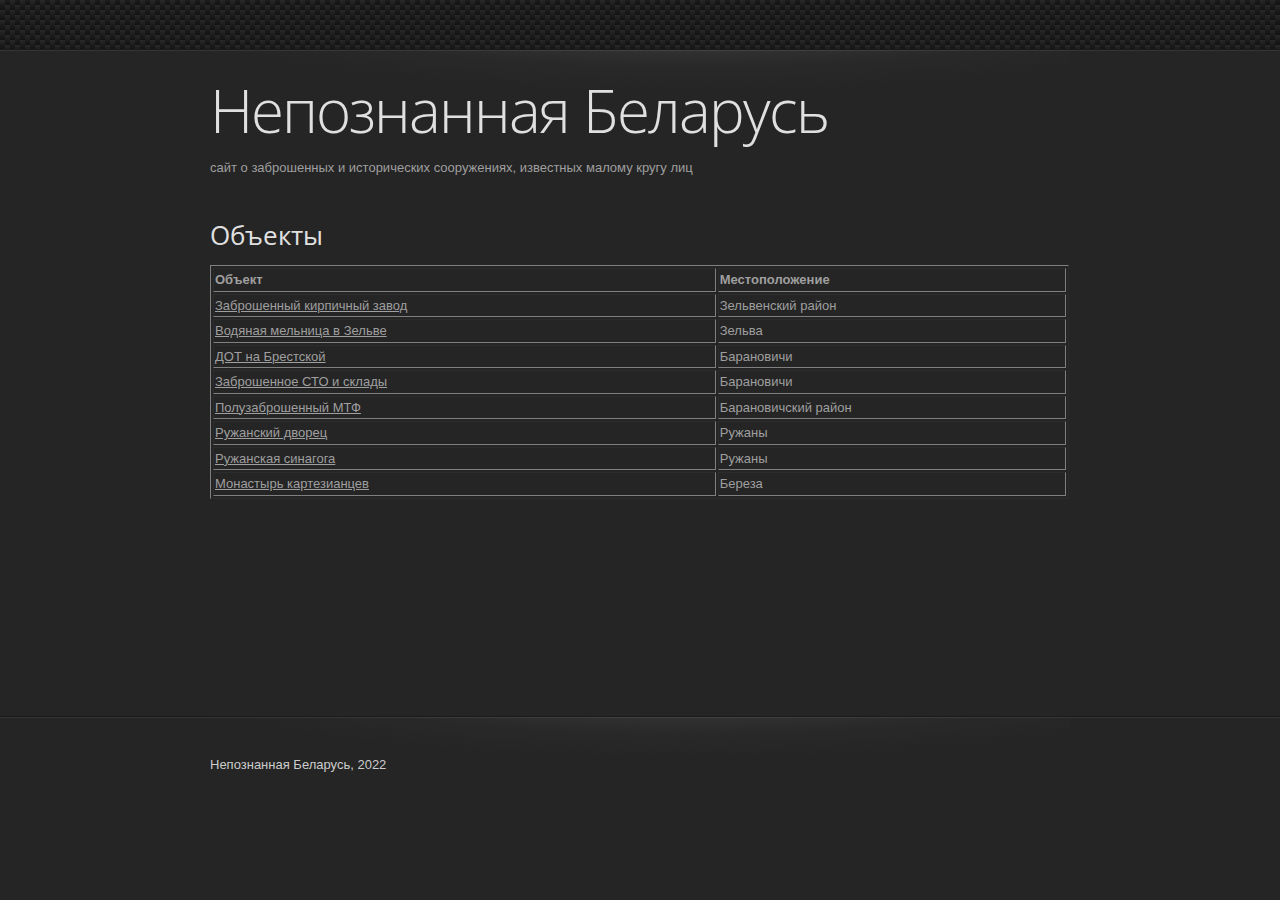
<file: objects.html>
<!DOCTYPE html PUBLIC "-//W3C//DTD XHTML 1.1//EN" "http://www.w3.org/TR/xhtml11/DTD/xhtml11.dtd">
	
	<html xmlns="http://www.w3.org/1999/xhtml" xml:lang="en">

		<head>
		
			<title>Объекты</title>
			<link type="image/x-icon" rel="shortcut icon" href="favicon.ico">
			<link rel="stylesheet" type="text/css" href="./style/base.css"/> 
			<link rel="stylesheet" type="text/css" href="http://fonts.googleapis.com/css?family=Open+Sans:400,300"/>
		
		<meta charset="UTF-8"></head>
		
		<body>

			<!-- Header -->
			<div class="header main box-center">
	
			  <div class="layout-50 clear-fix overflow-fix">
			    <h1>Непознанная Беларусь<a href="index.html"/></h1>
                <h5><a href="index.html">сайт о заброшенных и исторических сооружениях, известных малому кругу лиц</a></h5>
			  </div>
			
			</div>
			<!-- /Header -->

			
			<!-- Content -->
			<div class="content main box-center">
					<h1>Объекты</h1>
					<table width="859" height="83" border="1">
					  <tr>
					    <td><strong>Объект</strong></td>
					    <td><strong>Местоположение</strong></td>
				      </tr>
					  <tr>
					    <td><u><a href="object1.html">Заброшенный кирпичный завод</a></u></td>
					    <td>Зельвенский район</td>
				      </tr>
					  <tr>
					    <td><a href="object3.html"><u>Водяная мельница в Зельве</u></a></td>
					    <td>Зельва</td>
				      </tr>
					  <tr>
					    <td><u><a href="object2.html">ДОТ на Брестской</a></u></td>
					    <td>Барановичи</td>
				      </tr>
					  <tr>
					    <td><a href="object4.html"><u>Заброшенное СТО и склады</u></a></td>
					    <td>Барановичи</td>
				      </tr>
					  <tr>
					    <td><u><a href="object5.html">Полузаброшенный МТФ</a></u></td>
					    <td>Барановичский район</td>
				      </tr>
					  <tr>
					    <td><u><a href="object6.html">Ружанский дворец</a></u></td>
					    <td>Ружаны</td>
				      </tr>
					  <tr>
					    <td><u><a href="object8.html">Ружанская синагога</a></u></td>
					    <td>Ружаны</td>
				      </tr>
					  <tr>
					    <td><u><a href="object7.html">Монастырь картезианцев</a></u></td>
					    <td>Береза</td>
				      </tr>
              </table>
					<p>&nbsp;</p>		
				<!-- Cascade --><!-- /Cascade -->
										
			</div>
			<!-- /Content -->

			
			<!-- Footer -->
			<div class="footer">
			
				<hr class="footer-line" />
			
				<div class="main box-center layout-7030 clear-fix overflow-fix">
				  <p>Непознанная Беларусь, 2022</p>
				</div>
			
			</div>
			<!-- /Footer -->
			
		</body>
		
	</html>
</file>
<file: style/base.css>
/*****************************************************************/
	/* Base styles																	  */
	/*****************************************************************/
	
	*
	{
		outline:none;
		line-height:150%;
	}
	
	body
	{
		margin:0px;
		padding:0px;
		padding-bottom:20px;
		background:#252525 url('../image/page_background.png') 0px 0px repeat-x;		
	}
	
	body,input,textarea,a
	{
		color:#9F9F9F;
		font:13px Arial;
	}
	
	textarea
	{
		overflow:hidden;
	}
	
	textarea
	{
		resize:none;
	}
	
	a,textarea,input 
	{ 
		outline:none; 
	}
		
	.clear-fix
	{
		clear:both;
	}
	
	.overflow-fix
	{
		height:100%;
		overflow:hidden;
	}
	
	.float-left
	{
		float:left;
	}
	
	.float-right
	{
		float:right;
	}
	
	.box-center
	{
		margin-left:auto !important;
		margin-right:auto !important;
	}
	
	.top-0
	{
		margin-top:0px !important;
		padding-top:0px !important;
	}
	
	.margin0
	{
		margin:0px !important;
	}
		
	.padding0
	{
		padding:0px !important;
	}
	
	.text-right
	{
		text-align:right;
	}
	
	p
	{
	line-height: 150%;
	color: #CCC;
	}
	
	a img
	{
		border:none;
	}
		
	a
	{	
		text-decoration:none !important;
	}
	
	a:hover
	{
		text-decoration:underline;
	}
	
	a.image-link
	{
		width:100%;
		height:100%;
		display:block;
		text-decoration:none;
	}
	
	/*****************************************************************/
	/*	Layouts																		  */
	/*****************************************************************/
	
	.layout-50 {}
	
	.layout-50-left 
	{ 
		clear:both;
		float:left; 
	}
	
	.layout-50-right 
	{ 
		float:right; 
	}
	
	.layout-50-left,
	.layout-50-right 
	{ 
		width:48%; 
	}
	
	.layout-6040 {}
	
	.layout-6040-left 
	{
		width:59%; 
		clear:both;
		float:left; 
	}
	
	.layout-6040-right 
	{ 
		width:39%;
		float:right; 
	}
	
	.layout-7030 {}
	
	.layout-7030-left 
	{
		width:69%; 
		clear:both;
		float:left; 
	}
	
	.layout-7030-right 
	{ 
		width:29%;
		float:right; 
	}

	/*****************************************************************/
	/*	Headers																		  */
	/*****************************************************************/
	
	h1,h2,h3,h4,h5,h6
	{
		margin:0px;
		padding:0px;
		color:#E0E0E0;
		margin-top:10px;
		font-weight:normal;
		margin-bottom:10px;
		font-family:'Open Sans',Arial;
	}
	
	/*****************************************************************/
	/*	List																			  */
	/*****************************************************************/

	ul.no-list
	{
		margin:0px;
		padding:0px;
		list-style-type:none;		
	}
	
 	/*****************************************************************/	
	/*	Scrollbars																	  */
	/*****************************************************************/
	
	.jspVerticalBar
	{
		width:10px;
	}
	
	.jspDrag
	{
		background-color:#343434;
		-webkit-border-radius:10px;
		-moz-border-radius:10px;
		border-radius:10px;
	}
	
	.jspTrack
	{
		background-color:#252525;
	}
	
	.jspHover
	{
		background-color:#E0E0E0;
	}
	
	/*****************************************************************/
	/* Qtip																			  */
	/*****************************************************************/
	
	.ui-tooltip-error .ui-tooltip-content,
	.ui-tooltip-success .ui-tooltip-content 
	{
		border:none;
		color:#FFFFFF;
		font-size:13px;
	}
	
	.ui-tooltip-content
	{
		padding:10px 20px 10px 20px;
	}
	
	.ui-tooltip-error .ui-tooltip-content
	{
		background:#E9431C;
		text-shadow:0px 1px 0px #8C2811;
	}
	
	.ui-tooltip-success .ui-tooltip-content
	{
		background:#61911B;
		text-shadow:0px 1px 0px #3A5710;
	}
	
	/*****************************************************************/
	/* Captify																		  */
	/*****************************************************************/

	.caption-bottom
	{
		border:0 !important;
		padding-top:15px;
	}

	/*****************************************************************/
	/*	Form																			  */
	/*****************************************************************/
	
	form,
	input,
	textarea
	{
		margin:0px;
		padding:0px;
	}

	textarea,
	input[type="text"]
	{
		float:right;
		width:274px;
		border:none;
		padding:10px;
		background:none;
		border:solid 1px #343434;
	}
	
	textarea
	{
		height:140px;
	}
	
	.form-line
	{
		height:100%;
		overflow:hidden;
		margin-bottom:10px;
	}
	
	a.button
	{
		float:right;
		padding:8px 20px 8px 20px;
		border:solid 1px #343434;
	}
	
		a.button:hover
		{
			color:#D75902;
			border-color:#D75902;
			text-decoration:none;
		}

	/*****************************************************************/
	/*	Main																			  */
	/*****************************************************************/
	
	div.main
	{
		width:860px;
	}
	
	/*****************************************************************/
	/*	Header																		  */
	/*****************************************************************/
			
	div.header
	{
	top: -1px;
	height: 155px;
	margin-top: 51px;
	position: relative;
	background: url('../image/header_light.png') 0px 0px no-repeat;
	}
			
		div.header h1
		{
			font-size:60px;
			margin-top:15px;
			font-weight:300;
			margin-bottom:0px;
			letter-spacing:-2px;
		}
		
		div.header h5
		{
			color:#969696;
			font-size:15px;
			margin-top:0px;
		}
		
		div.header ul.header-menu
		{
			float:right;
			margin-top:73px;
		}
		
			div.header ul.header-menu li
			{
				float:left;
				margin-left:25px;
				padding-left:25px;
				background-repeat:no-repeat;
				background-position:left center;
			}
			
			div.header ul.header-menu li.header-menu-mail { background-image:url('../image/header_icon_mail.png'); }
			div.header ul.header-menu li.header-menu-phone { background-image:url('../image/header_icon_phone.png'); }
			
	/*****************************************************************/
	/*	Content																		  */
	/*****************************************************************/
	
	div.content
	{
		height:500px;
	}
			
	/*****************************************************************/
	/*	Cascade																		  */
	/*****************************************************************/
			
	div.cascade
	{
		height:468px;
		position:relative;
		margin:0px 0px 30px 0px;
	}
	
		/**************************************************************/
		/*	Cascade / Box menu	 												  */
		/**************************************************************/
	
		div.cascade ul.cascade-menu
		{
			float:left;
			margin:0px;
			padding:0px;
			width:860px;
			list-style-type:none;
		}
		
			div.cascade ul.cascade-menu li
			{
	z-index: 1;
	width: 193px;
	height: 468px;
	cursor: pointer;
	position: absolute;
	text-align: center;
	background-position: 0px 0px;
	background-repeat: no-repeat;
	top: 0px;
			}
			
				div.cascade ul.cascade-menu li h3,
				div.cascade ul.cascade-menu li span
				{
					color:#FFFFFF;
				}
				
				div.cascade ul.cascade-menu li h3
				{
					font-size:24px;
					margin-top:260px;
					margin-bottom:32px;
				}
				
			div.cascade ul.cascade-menu li:hover
			{
				background-position:0px -468px;
			}

			div.cascade ul.cascade-menu li.blue		
			{
	left: 0px;
	background-image: url('../image/content_box_blue.png');
	color: #F0F0F0;
			}
			
			div.cascade ul.cascade-menu li.green	
			{
	left: 317px;
	background-image: url('../image/content_box_green.png');
	color: #FFF;
			}
			
			div.cascade ul.cascade-menu li.yellow	
			{
	left: 2px;
	background-image: url('../image/content_box_yellow.png');
	color: #FFF;
			}
			
			div.cascade ul.cascade-menu li.orange	
			{
	left: 660px;
	background-image: url('../image/content_box_orange.png');
	color: #FFF;
			}
		
		/**************************************************************/
		/*	Cascade / Window	 													  */
		/**************************************************************/
			
		div.cascade div.cascade-window
		{
			top:-6px;
			width:0px;
			left:220px;
			display:none;
			height:474px;
			padding-top:6px;
			position:absolute;
		}
			
		div.cascade div.cascade-window.cascade-window-prealoder
		{
			background:url('../image/preloader.gif') 50% 50% no-repeat;
		}
		
		div.cascade div.cascade-window h3
		{
			color:#E0E0E0;
			font-size:18px;
			font-weight:normal;
		}
			
			/***********************************************************/
			/*	Cascade / Window / Close bar 									  */
			/***********************************************************/
			
			div.cascade div.cascade-window div.cascade-window-close-bar
			{
				height:3px;
			}
				
			div.cascade div.cascade-window.blue div.cascade-window-close-bar 		{ background-color:#00A4CC; }
			div.cascade div.cascade-window.green div.cascade-window-close-bar 	{ background-color:#8BB300; }
			div.cascade div.cascade-window.yellow div.cascade-window-close-bar 	{ background-color:#EAB000; }
			div.cascade div.cascade-window.orange div.cascade-window-close-bar 	{ background-color:#D75902; }
				
				div.cascade div.cascade-window div.cascade-window-close-bar a
				{
					top:0px;
					right:20px;
					width:19px;
					height:15px;
					float:right;
					display:block;
					position:absolute;
					background-repeat:no-repeat;
					background-position:0px 0px;
				}
				
				div.cascade div.cascade-window div.cascade-window-close-bar a:hover
				{
					background-position:0px -15px;
				}
					
				div.cascade div.cascade-window.blue div.cascade-window-close-bar a 	{ background-image:url('../image/content_close_blue.png'); }
				div.cascade div.cascade-window.green div.cascade-window-close-bar a 	{ background-image:url('../image/content_close_green.png'); }
				div.cascade div.cascade-window.yellow div.cascade-window-close-bar a { background-image:url('../image/content_close_yellow.png'); }
				div.cascade div.cascade-window.orange div.cascade-window-close-bar a { background-image:url('../image/content_close_orange.png'); }
			
			/***********************************************************/
			/*	Cascade / Window / Content									  	  */
			/***********************************************************/			
					
			div.cascade div.cascade-window div.cascade-window-content
			{
				width:620px;
				height:415px;	
				margin:10px;
				padding-right:10px;
			}	
			
			/***********************************************************/
			/*	Cascade / Window / Footer										  */
			/***********************************************************/					
			
			div.cascade div.cascade-window div.cascade-window-footer
			{
				top:-22px;
				height:53px;
				position:relative;
				background:url('../image/content_footer.png') 0px 0px no-repeat; 	
			}	
				
		/**************************************************************/
		/*	Cascade Navigation								     			  	  */
		/**************************************************************/	
					
		div.cascade a.cascade-navigation
		{
			top:194px;
			width:25px;
			height:50px;
			display:none;
			position:absolute;
			background-repeat:no-repeat;
			background-position:0px 0px;
		}			
			
		div.cascade a.cascade-navigation:hover
		{
			background-position:0px -50px;
		}
			
			div.cascade a.cascade-navigation-prev
			{
				left:-50px;
				background-image:url('../image/content_nav_left.png');
			}
		
			div.cascade a.cascade-navigation-next
			{
				right:-50px;
				background-image:url('../image/content_nav_right.png');
			}		
			
	/*****************************************************************/
	/*	Footer																		  */
	/*****************************************************************/
		
	div.footer
	{
		border-top:solid 1px #1A1A1A;
	}
	
		div.footer hr.footer-line
		{
			height:1px;
			margin:0px;
			padding:0px;
			border:none;
			color:#353535;
			background:#353535;
			#margin-top:-7px;
		}
		
		div.footer div.main
		{
			top:-1px;
			min-height:43px;
			position:relative;
			padding:25px 0px 25px 0px;
			background:url('../image/footer_light.png') 0px 0px no-repeat;
			#margin-top:-13px;
		}
		
			/***********************************************************/
			/*	Footer / Latest tweets	 										  */
			/***********************************************************/
		
			div.footer div.main div.latest-tweets
			{
				background:url('../image/footer_icon_tweet.png') center left no-repeat;
			}
			
				div.footer div.main div.latest-tweets #latest-tweets ul
				{
					margin:0px;
					padding:0px;
					margin-left:35px;
					padding-left:15px;
					list-style-type:none;				
					border-left:solid 1px #343434; 
				}
			
					div.footer div.main div.latest-tweets #latest-tweets ul li
					{
						height:40px;
						display:table-row;
					}
					
						div.footer div.main div.latest-tweets #latest-tweets ul li p
						{
							margin:0px;
							padding:0px;
						}
				
			/***********************************************************/
			/*	Footer / Social List	 											  */
			/***********************************************************/
				
			div.footer div.main ul.social-list
			{
				float:right;
			}
			
				div.footer div.main ul.social-list li
				{
					float:left;
					margin-right:15px;
					padding:12px 0px 12px 0px;
				}
				
				div.footer div.main ul.social-list li:first-child
				{
					padding-right:15px;
					border-right:solid 1px #444444; 
				}
			
					div.footer div.main ul.social-list li a
					{
						width:16px;
						height:16px;
						display:block;
						background-position:0px 0px;
						background-repeat:no-repeat;
					}
					
					div.footer div.main ul.social-list li a:hover
					{
						background-position:0px -16px;
					}
					
					div.footer div.main ul.social-list li a.social-rss 		{ background-image:url('../image/social_rss.png'); 		}
					div.footer div.main ul.social-list li a.social-skype 		{ background-image:url('../image/social_skype.png'); 		}
					div.footer div.main ul.social-list li a.social-google 	{ background-image:url('../image/social_google.png'); 	}
					div.footer div.main ul.social-list li a.social-twitter 	{ background-image:url('../image/social_twitter.png'); 	}
					div.footer div.main ul.social-list li a.social-facebook 	{ background-image:url('../image/social_facebook.png'); 	}
</file>
